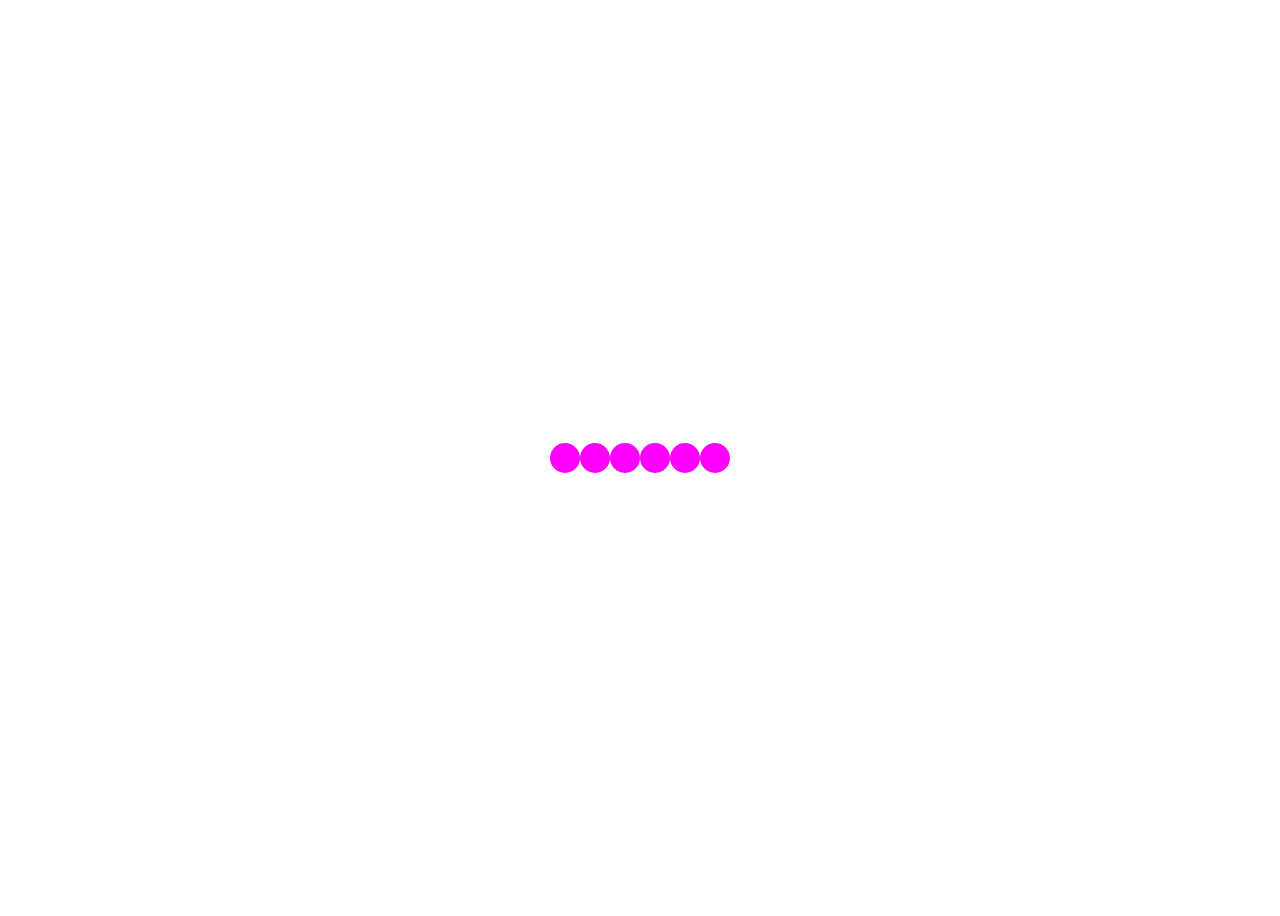
<file: css-animations/loader-2/index.html>
<!DOCTYPE html>
<html lang="en">
<head>
  <meta charset="UTF-8">
  <meta name="viewport" content="width=device-width, initial-scale=1.0">
  <meta http-equiv="X-UA-Compatible" content="ie=edge">
  <link rel="stylesheet" href="style.css">
  <title>Loader 2</title>
</head>
<body>

<div class="loader-balls">
  <span></span>
  <span></span>
  <span></span>
  <span></span>
  <span></span>
  <span></span>
</div>
  
</body>
</html>
</file>
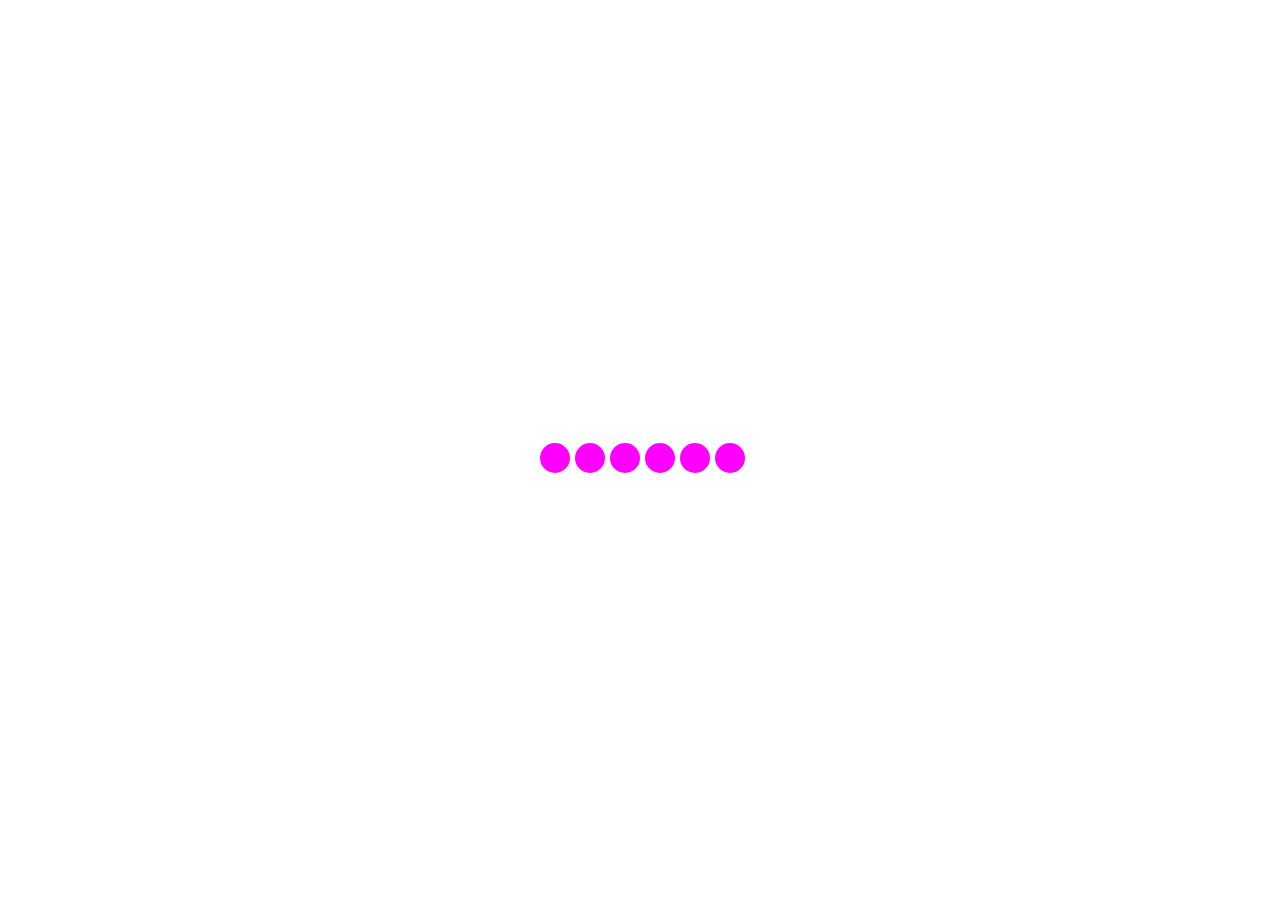
<file: css-animations/loader-5/index.html>
<!DOCTYPE html>
<html lang="en">
<head>
  <meta charset="UTF-8">
  <meta name="viewport" content="width=device-width, initial-scale=1.0">
  <meta http-equiv="X-UA-Compatible" content="ie=edge">
  <link rel="stylesheet" href="style.css">
  <title>Loader 5</title>
</head>
<body>

<div class="ball-loader">
  <i></i>
  <i></i>
  <i></i>
  <i></i>
  <i></i>
  <i></i>
</div>
  
</body>
</html>
</file>
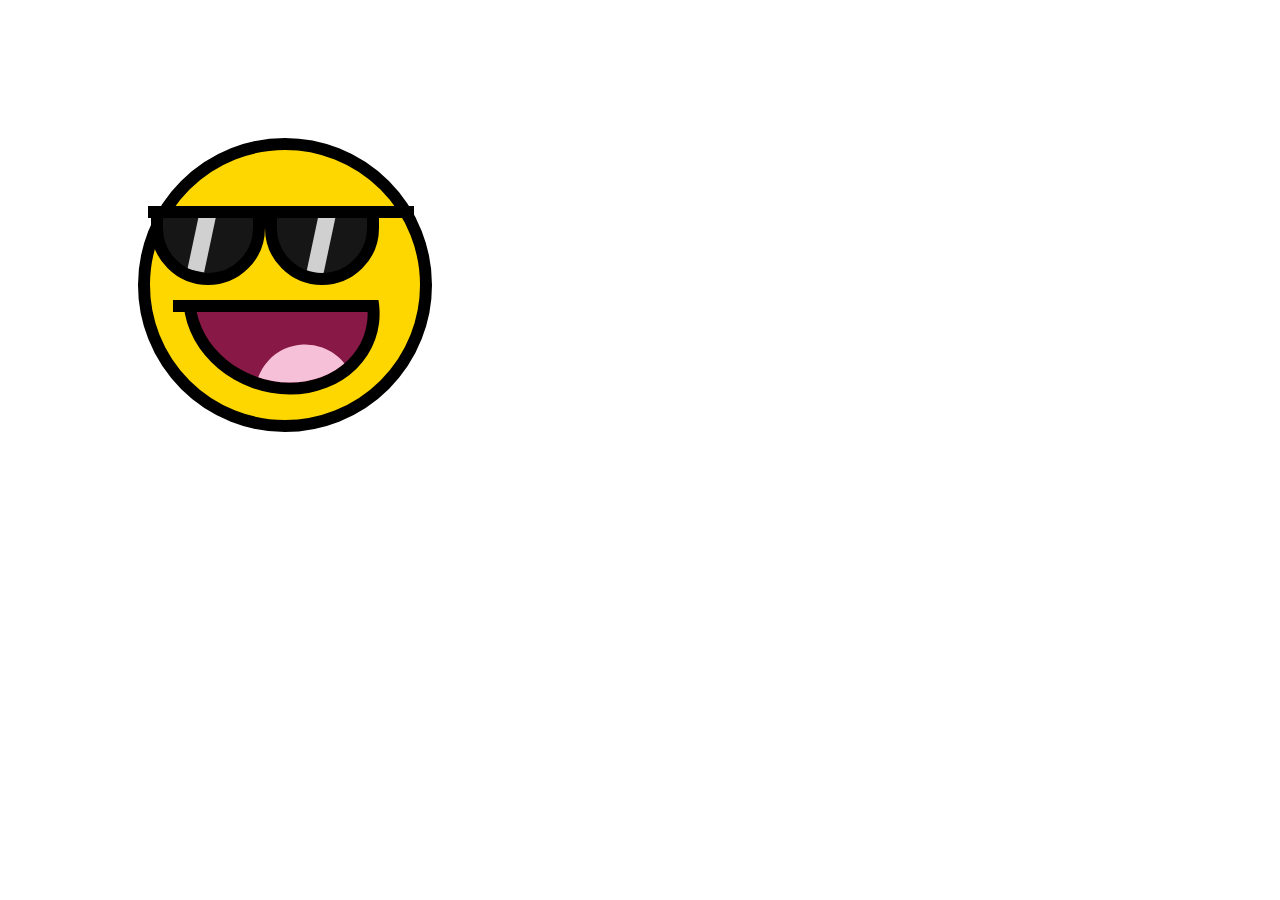
<file: css-drawings/awesome-face/index.html>
<!DOCTYPE html>
<html lang="en">

<head>
  <meta charset="UTF-8">
  <meta name="viewport" content="width=device-width, initial-scale=1.0">
  <meta http-equiv="X-UA-Compatible" content="ie=edge">
  <link rel="stylesheet" href="style.css">
  <title>Awesome Face</title>
</head>

<body>
  <div class="face-wrapper">
    <div class="glasses-wrapper">
      <div class="upper-rim"></div>
      <div class="left-glass">
        <div class="left-glass-tint"></div>
      </div>
      <div class="right-glass">
        <div class="right-glass-tint"></div>
      </div>
    </div>
    <div class="face-circle"></div>
    <div class="mouth-wrapper">
      <div class="upper-line-mouth"></div>
      <div class="oval-mouth-mask">
        <div class="oval-mouth">
          <div class="tongue-mouth"></div>
        </div>
      </div>
    </div>
  </div>
</body>

</html>
</file>
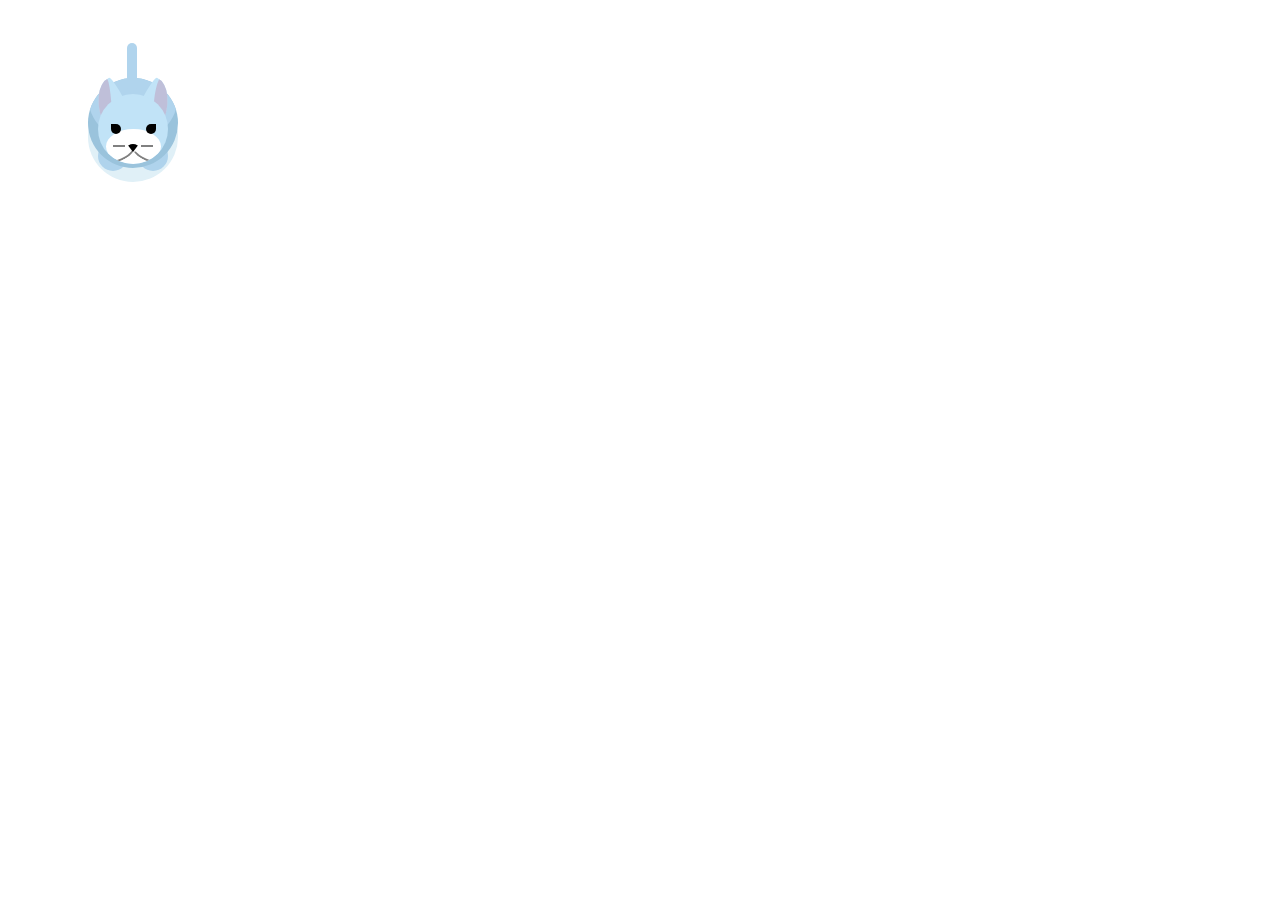
<file: css-drawings/cat-cartoonish/index.html>
<!DOCTYPE html>
<html lang="en">

<head>
  <meta charset="UTF-8">
  <meta name="viewport" content="width=device-width, initial-scale=1.0">
  <meta http-equiv="X-UA-Compatible" content="ie=edge">
  <link rel="stylesheet" href="style.css">
  <title>CSS Cat</title>
</head>

<body>
  <div class="background-mat">
    <div class="cat-wrapper">
      <div class="cat-head-wrapper">
        <div class="cat-head">
          <div class="cat-left-eye"></div>
          <div class="cat-right-eye"></div>
          <div class="cat-mouth">
            <div class="cat-nose"></div>
          </div>
          <div class="cat-left-whisker"></div>
          <div class="cat-right-whisker"></div>
          <div class="cat-mouth-line-left"></div>
          <div class="cat-mouth-line-right"></div>
        </div>

        <div class="cat-left-ear">
          <div class="cat-left-ear-inside"></div>
        </div>

        <div class="cat-right-ear">
          <div class="cat-right-ear-inside"></div>
        </div>
      </div>

      <div class="cat-body-wrapper">
        <div class="cat-body">
          <div class="cat-body-gloss"></div>
        </div>
        <div class="cat-tail">
          <div class="cat-tail-end"></div>
        </div>
        <div class="cat-pawn-left"></div>
        <div class="cat-pawn-right"></div>
        <div class="cat-shadow"></div>
      </div>
    </div>
  </div>
</body>

</html>
</file>
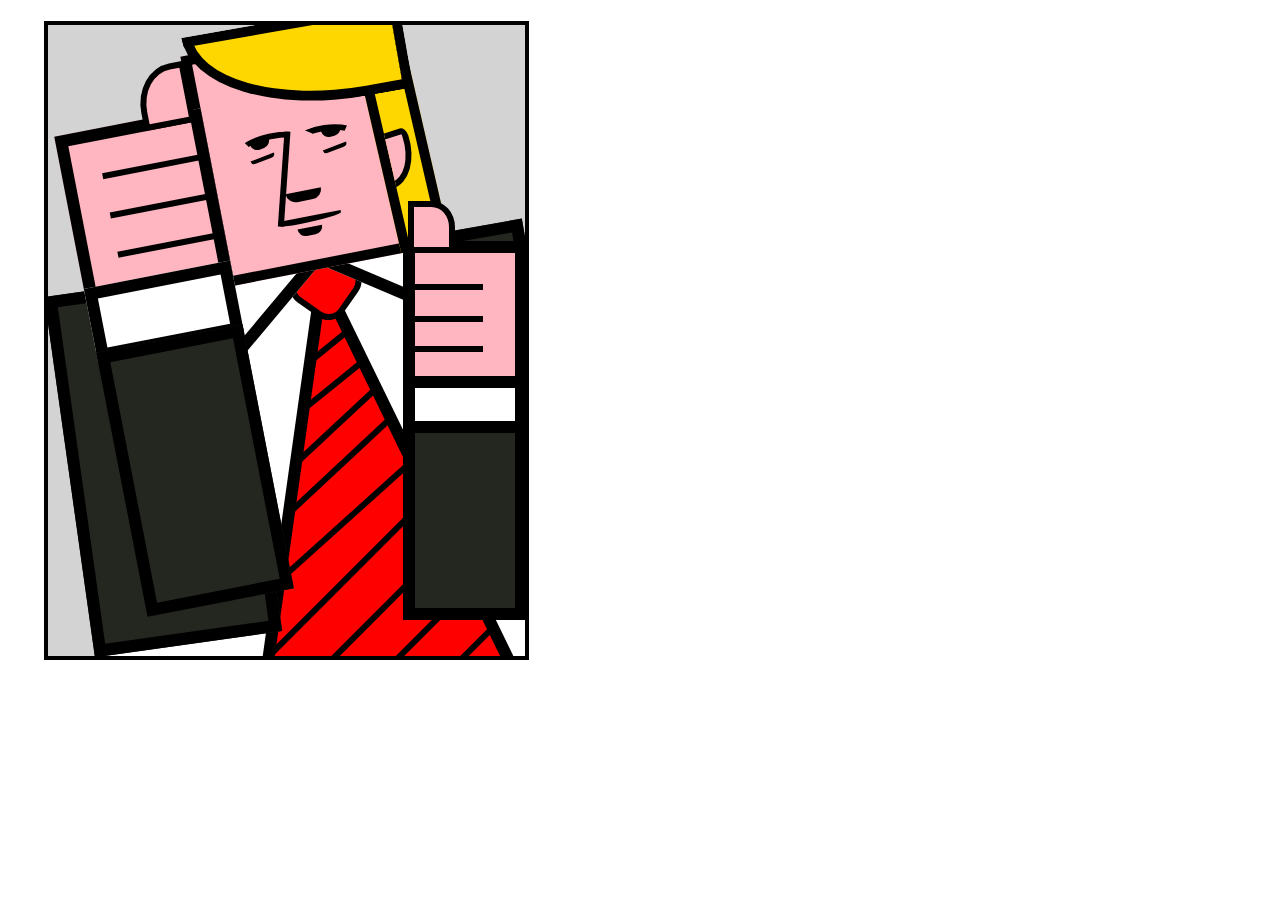
<file: css-drawings/trump-cubism/index.html>
<!DOCTYPE html>
<html lang="en">

<head>
  <meta charset="UTF-8">
  <meta name="viewport" content="width=device-width, initial-scale=1.0">
  <meta http-equiv="X-UA-Compatible" content="ie=edge">
  <link rel="stylesheet" href="style.css">
  <title>Trump Cubism</title>
</head>

<body>

</body>
<div class="trump-border">
  <div class="trump-wrapper">
    <div class="head-wrapper">
      <div class="hair-wrapper">
        <div class="hair-front"></div>
        <div class="hair-back">
          <div class="ear"></div>
        </div>
      </div>
    </div>
    <div class="face-wrapper">
      <div class="face-shape">

        <div class="face-features-wrapper">
          <div class="left-eye-wrapper">
            <div class="left-eyebrow">
              <div class="left-eyebrow-mask"></div>
            </div>
            <div class="left-eye"></div>
            <div class="left-eye-lid"></div>
            <div class="left-eye-wrink"></div>
          </div>

          <div class="right-eye-wrapper">
            <div class="right-eyebrow"></div>
            <div class="right-eye"></div>
            <div class="right-eye-lid"></div>
            <div class="right-eye-wrink"></div>
          </div>
          <div class="nose-left-line"></div>
          <div class="nose-bottom-part"></div>
          <div class="upper-lip"></div>
          <div class="bottom-lip"></div>
        </div>

      </div>
    </div>
    <div class="torso-wrapper">
      <div class="dress-shirt"></div>
      <div class="left-collar"></div>
      <div class="right-collar"></div>
      <div class="tie-wrapper">
        <div class="tie-upper">
        </div>
        <div class="tie-bottom-left-line"></div>
        <div class="tie-bottom-right-line"></div>
        <div class="tie-bottom">
          <div class="tie-stripe-1"></div>
          <div class="tie-stripe-2"></div>
          <div class="tie-stripe-3"></div>
          <div class="tie-stripe-4"></div>
          <div class="tie-stripe-5"></div>
          <div class="tie-stripe-6"></div>
          <div class="tie-stripe-7"></div>
          <div class="tie-stripe-8"></div>
          <div class="tie-stripe-9"></div>
        </div>
      </div>
      <div class="left-arm-wrapper">
        <div class="left-fist">
          <div class="left-thumb"></div>
          <div class="left-1"></div>
          <div class="left-2"></div>
          <div class="left-3"></div>
        </div>
        <div class="left-shirt"></div>
        <div class="left-sleeve"></div>
        <div class="left-shoulder"></div>
      </div>
      <div class="right-arm-wrapper">
        <div class="right-fist">
          <div class="right-thumb"></div>
          <div class="right-1"></div>
          <div class="right-2"></div>
          <div class="right-3"></div>
        </div>
        <div class="right-shirt"></div>
        <div class="right-sleeve">
        </div>
        <div class="right-shoulder"></div>
      </div>
    </div>
  </div>
</div>
</div>


</html>
</file>
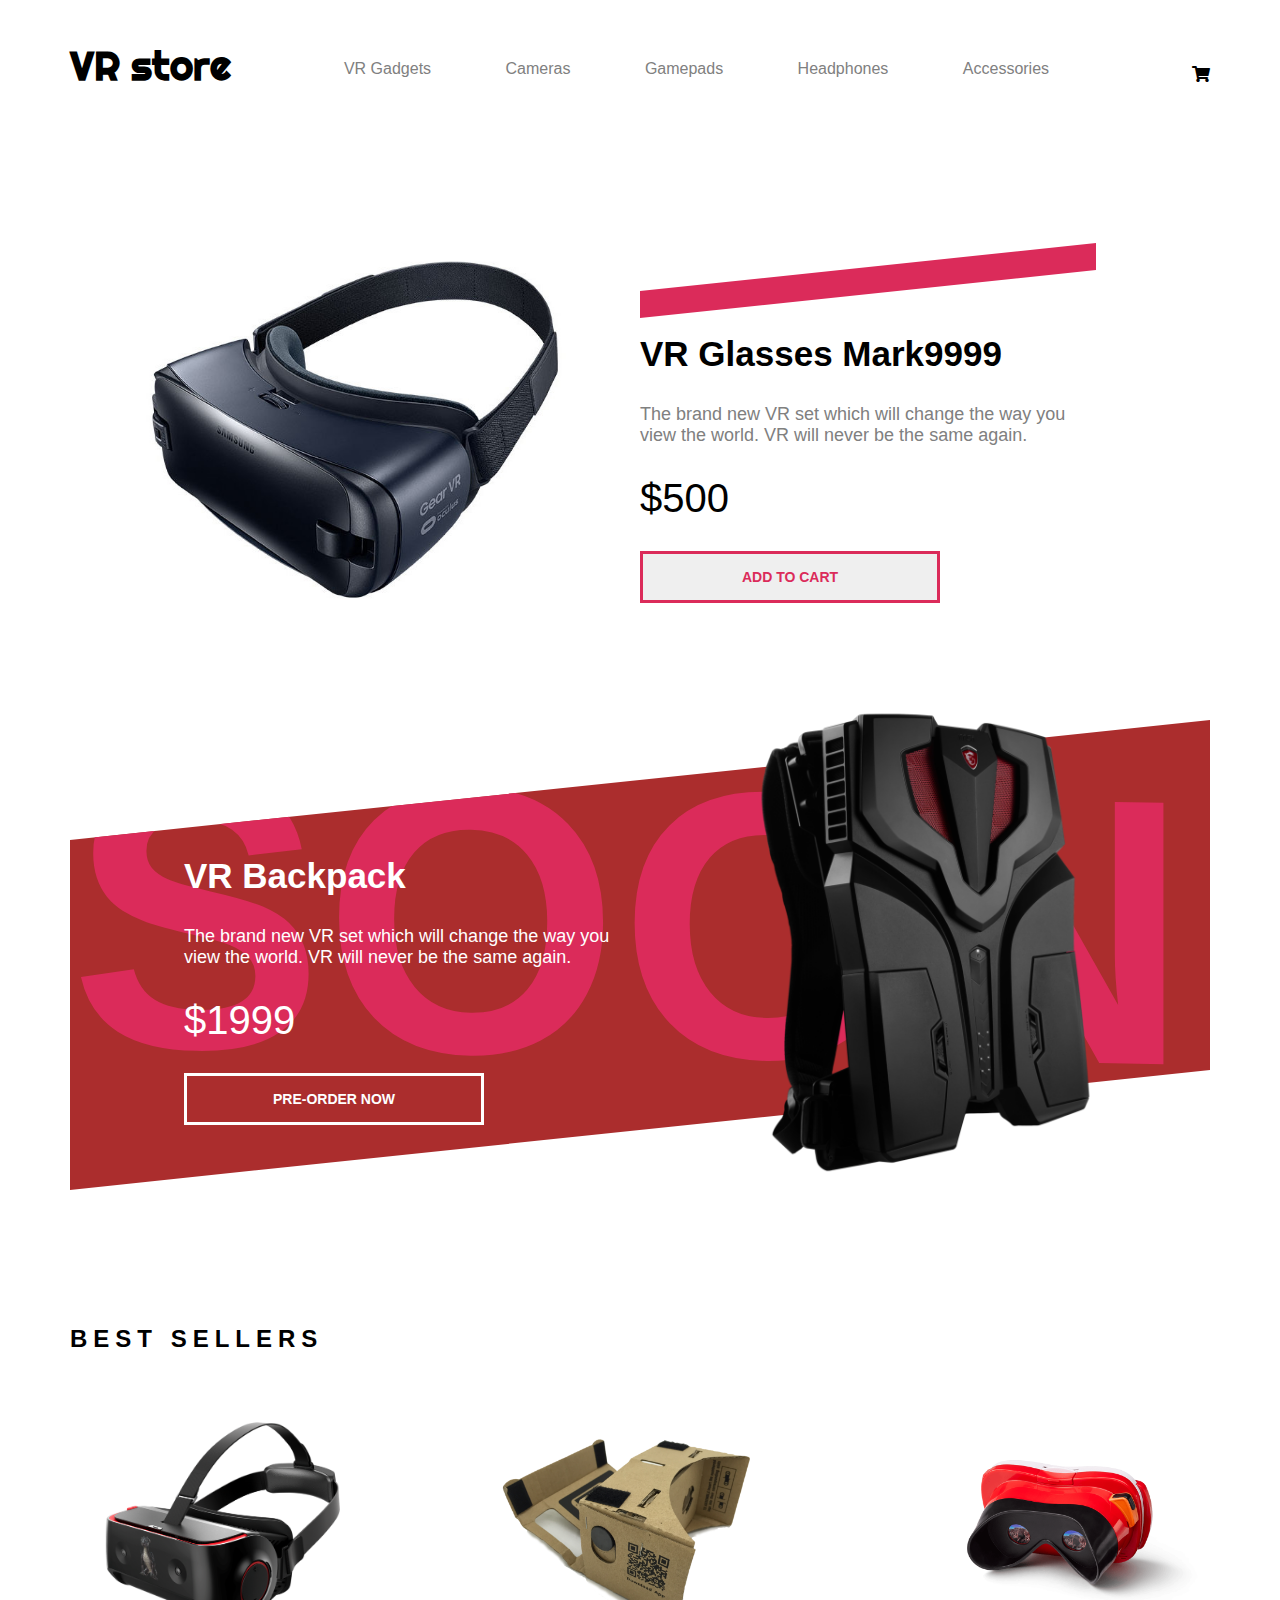
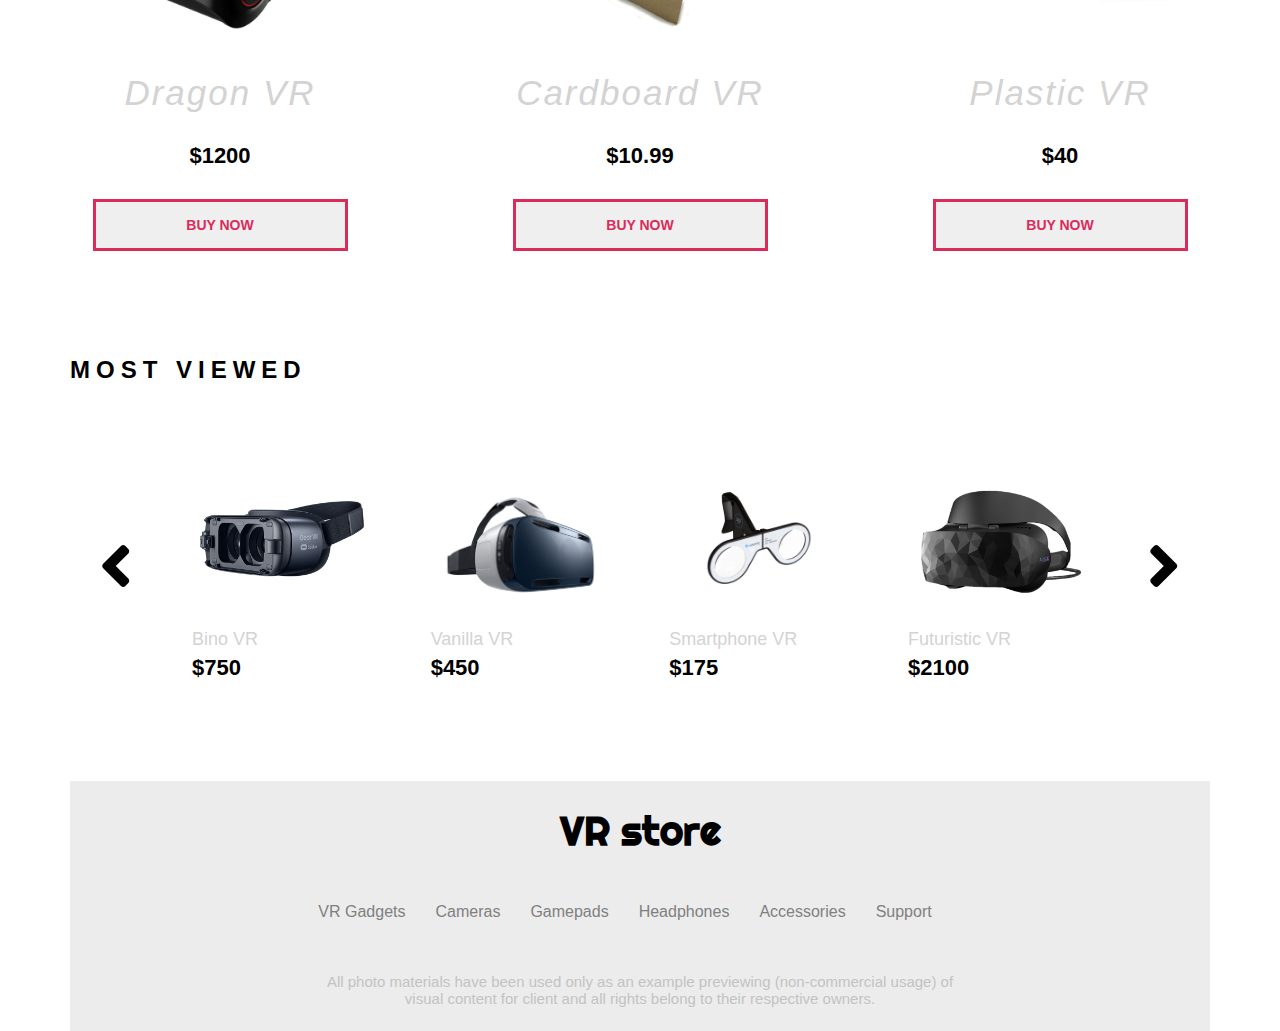
<file: landing-pages/vr-store/index.html>
<!DOCTYPE html>
<html lang="en">

<head>
  <meta charset="UTF-8">
  <meta name="viewport" content="width=device-width, initial-scale=1.0">
  <meta http-equiv="X-UA-Compatible" content="ie=edge">
  <title>Document</title>
  <link rel="stylesheet" href="style.css">
  <link href="https://use.fontawesome.com/releases/v5.0.2/css/all.css" rel="stylesheet">
  <link href="https://fonts.googleapis.com/css?family=Righteous" rel="stylesheet">
</head>

<body>
  <div id="wrapper">
    <header>
      <div class="logo">VR store</div>
      <div class="menu">
        <nav>
          <li><a href="#">VR Gadgets</a></li>
          <li><a href="#">Cameras</a></li>
          <li><a href="#">Gamepads</a></li>
          <li><a href="#">Headphones</a></li>
          <li><a href="#">Accessories</a></li>
        </nav>
      </div>
      <div class="cart"><i class="fas fa-shopping-cart"></i></div>
    </header>

    <section class="random-item">
      <div class="item-image">
      </div>
      <section class="item-details">

        <div class="new-cat">
          <div class="new-inner">New</div>
        </div>


        <h2 class="item-title">VR Glasses Mark9999</h2>
        <p class="item-text">The brand new VR set which will change the way you view the world. VR will never be the same again.</p>
        <p class="item-price">$500</p>
        <button class="add-to-cart">Add to cart</button>
      </section>

    </section>

    <div class="skew-on-sale">
      <div class="soon-inner">Soon</div>
    </div>
    <section class="on-sale-item">
      <div class="item-img-on-sale">
      </div>
      <section class="item-details">

        <h2 class="item-title">VR Backpack</h2>
        <p class="item-text">The brand new VR set which will change the way you view the world. VR will never be the same again.</p>
        <p class="item-price">$1999</p>
        <button class="add-to-cart pre-order-now">Pre-order now</button>

      </section>

      <h2 class="sellers-heading">Best Sellers</h2>
      <section class="best-sellers">
        <div class="best-item">
          <img src="./img/vr-dragon.png" alt="">
          <h2 class="best-item-title">Dragon VR</h2>
          <div class="best-item-price">$1200</div>
          <button class="best-item-buy">Buy Now</button>
        </div>

        <div class="best-item">
          <div class="best-item-img"><img src="./img/vr-cardboard.png" alt=""></div>
          <h2 class="best-item-title">Cardboard VR</h2>
          <div class="best-item-price">$10.99</div>
          <button class="best-item-buy">Buy Now</button>
        </div>
        <div class="best-item">
          <img src="./img/vr-plastic.png" alt="">
          <h2 class="best-item-title">Plastic VR</h2>
          <div class="best-item-price">$40</div>
          <button class="best-item-buy">Buy Now</button>
        </div>


      </section>

      <h2 class="sellers-heading">Most Viewed</h2>

      <div class="most-viewed-wrapper">
        <i class="fas fa-angle-left"></i>

        <div class="most-viewed-item">
          <div class="most-viewed-img"><img src="./img/binoc-vr.png" alt=""></div>
          <h2 class="most-viewed-title">Bino VR</h2>
          <div class="most-viewed-price">$750</div>
        </div>

        <div class="most-viewed-item">
          <div class="most-viewed-img"><img src="./img/vr-most-2.png" alt=""></div>
          <h2 class="most-viewed-title">Vanilla VR</h2>
          <div class="most-viewed-price">$450</div>
        </div>

        <div class="most-viewed-item">
          <div class="most-viewed-img"><img src="./img/vr-most3.jpg" alt=""></div>
          <h2 class="most-viewed-title">Smartphone VR</h2>
          <div class="most-viewed-price">$175</div>
        </div>

        <div class="most-viewed-item">
          <div class="most-viewed-img"><img src="./img/vr-most4.png" alt=""></div>
          <h2 class="most-viewed-title">Futuristic VR</h2>
          <div class="most-viewed-price">$2100</div>
        </div>
        <i class="fas fa-angle-right"></i>
      </div>


      <footer>
        <div class="logo">VR store</div>
        <div class="menu">
          <ul>
            <li><a href="#">VR Gadgets</a></li>
            <li><a href="#">Cameras</a></li>
            <li><a href="#">Gamepads</a></li>
            <li><a href="#">Headphones</a></li>
            <li><a href="#">Accessories</a></li>
            <li><a href="#">Support</a></li>
          </ul>
        </div>

        <div class="disclaimer">All photo materials have been used only as an example previewing (non-commercial usage) of visual content for client and all rights belong to their respective owners.</div>

      </footer>

</body>

</html>
</file>
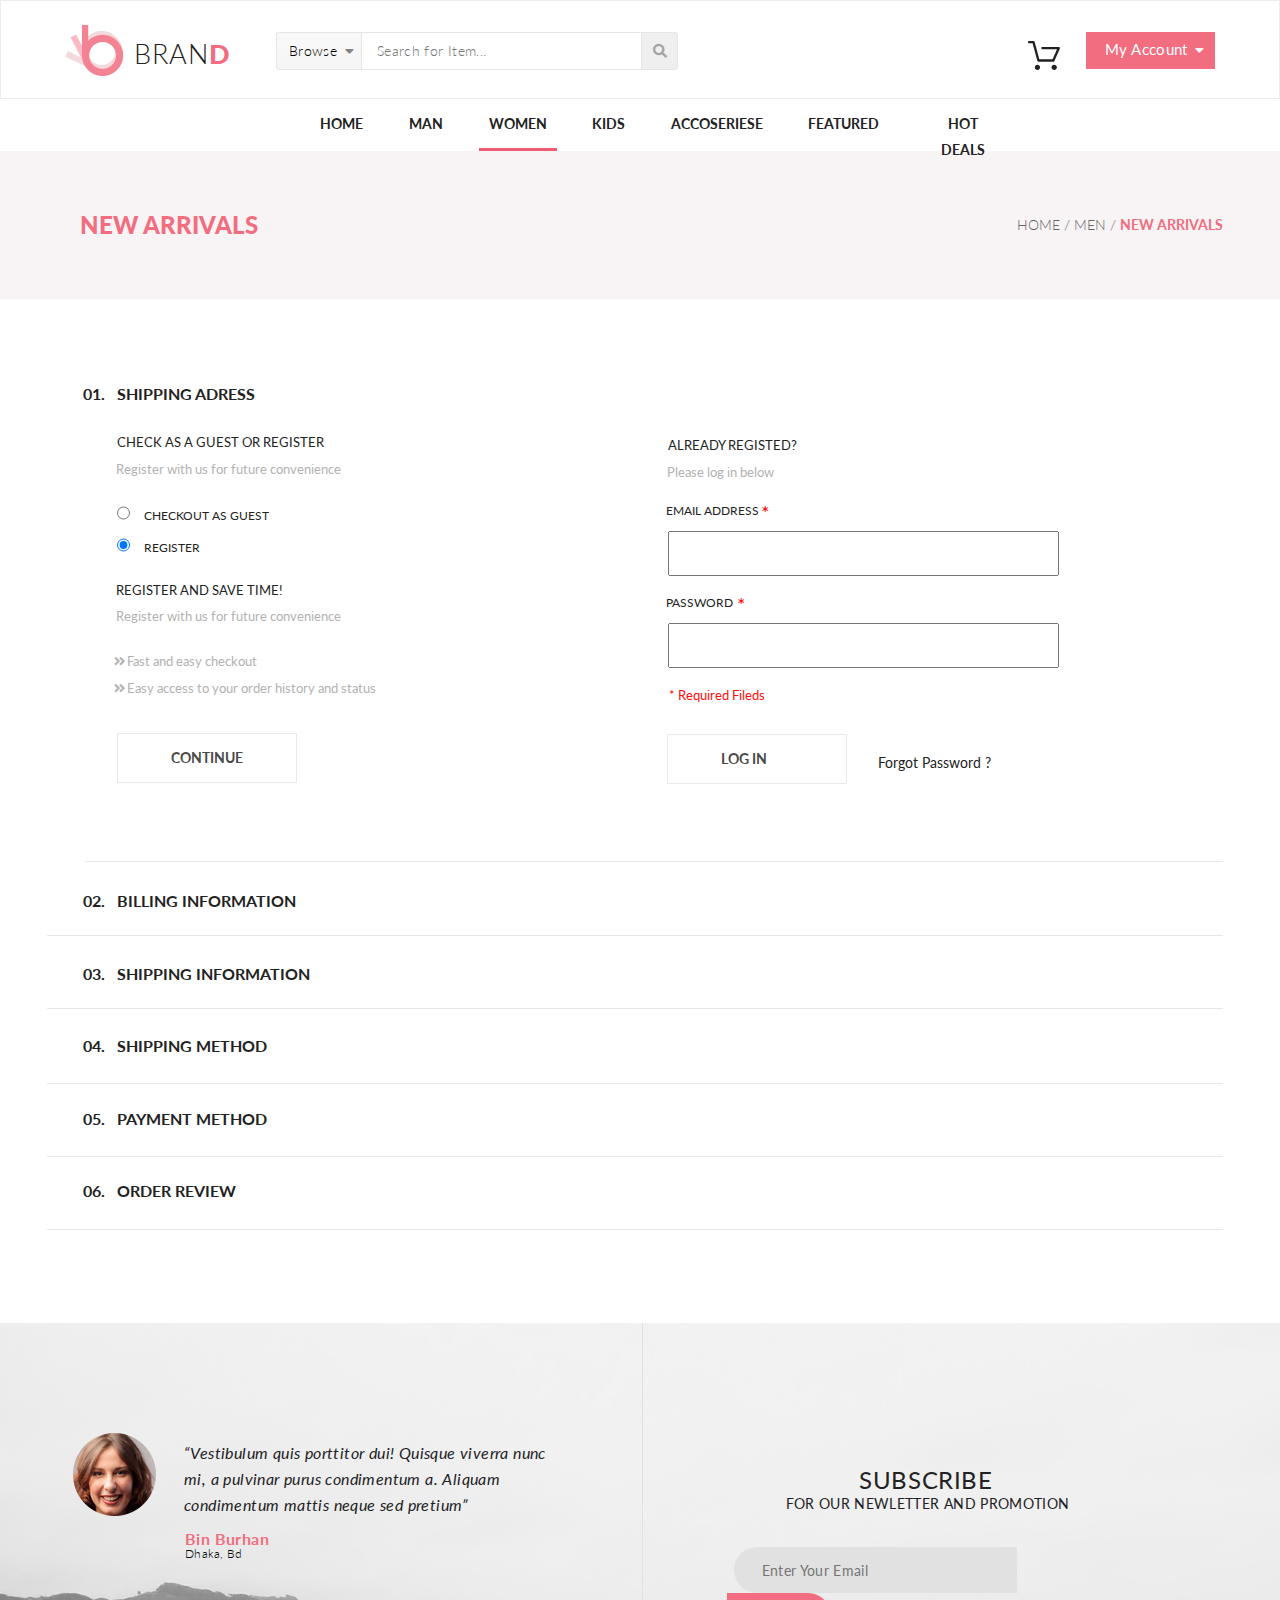
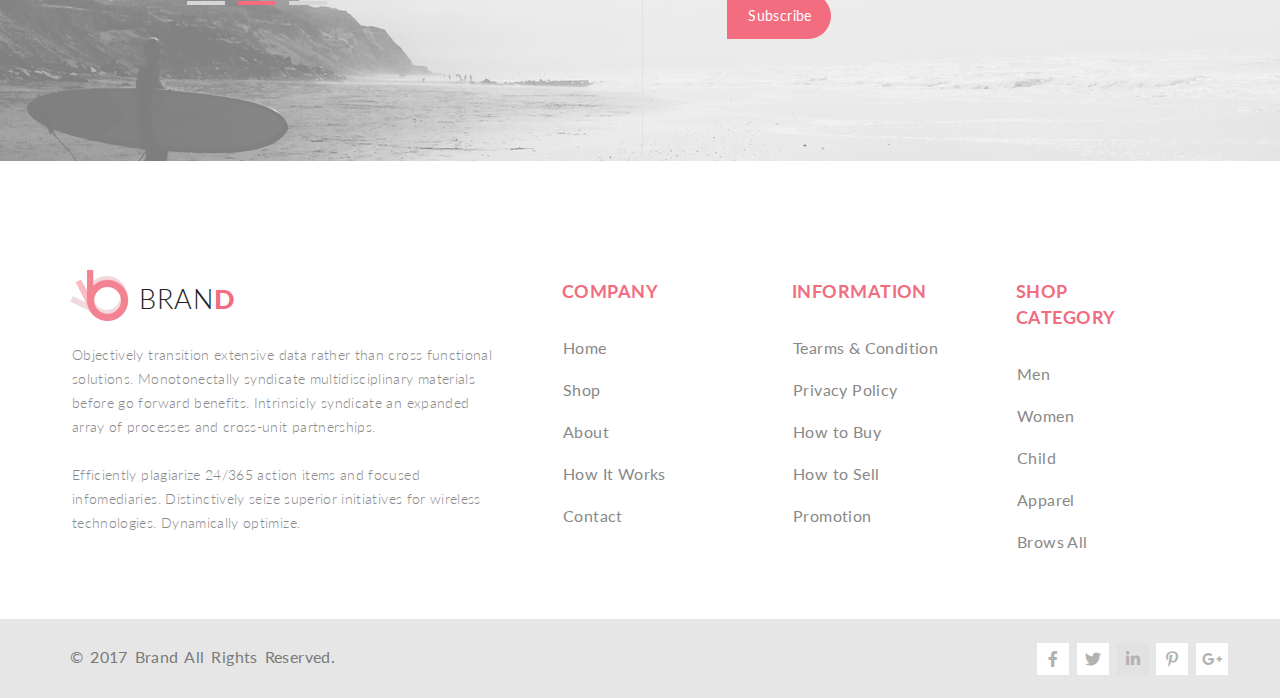
<file: landing-pages/clothes-store-online-courses/checkout.html>
<!DOCTYPE html>
<html lang="en">

<head>
  <meta charset="utf-8">
  <title>Mock Up V2</title>
  <link rel="stylesheet" href="style.css">
  <link href="https://use.fontawesome.com/releases/v5.0.2/css/all.css" rel="stylesheet">
  <link href="https://fonts.googleapis.com/css?family=Lato:300,400,400i,700,900" rel="stylesheet">
</head>

<body>
  <div id="wrapper">
    <div class="header-wrapper">
      <header class="checkout-page-header">
        <div class="logo">
          <img src="images/b_logo.svg" alt="">
          <span class="logo-text">Bran</span>
          <span class="logo-text last-letter">d</span>
        </div>
        <div class="checkout-page-browse-search browse-search">
          <div class="browse-caret">Browse
            <i class="fas fa-caret-down"></i>
            <div class="dropdown-container">
              <div class="upper-dropdown">
                <span>Women</span>
                <ul>
                  <li>
                    <a href="#">Dresses</a>
                  </li>
                  <li>
                    <a href="#">Tops</a>
                  </li>
                  <li>
                    <a href="#">Sweaters/Knits</a>
                  </li>
                  <li>
                    <a href="#">Jackets/Coats</a>
                  </li>
                  <li>
                    <a href="#">Blazers</a>
                  </li>
                  <li>
                    <a href="#">Denim</a>
                  </li>
                  <li>
                    <a href="#">Leggings/Pants</a>
                  </li>
                  <li>
                    <a href="#">Skirts/Shorts</a>
                  </li>
                  <li>
                    <a href="#">Accessories</a>
                  </li>
                </ul>
              </div>
              <!-- end of upper dropdown -->
              <div class="lower-dropdown">
                <span>Men</span>
                <ul>
                  <li>
                    <a href="#">Tees/Tank tops</a>
                  </li>
                  <li>
                    <a href="#">Shirts/Polos</a>
                  </li>
                  <li>
                    <a href="#">Sweaters</a>
                  </li>
                  <li>
                    <a href="#">Sweatshirts/Hoodies</a>
                  </li>
                  <li>
                    <a href="#">Blazers</a>
                  </li>
                  <li>
                    <a href="#">Jackets/vests</a>
                  </li>
                </ul>
              </div>
              <!-- end of lower dropdown -->
            </div>
            <!-- end of dropdown container -->
          </div>
          <form>
            <input type="text" class="search-field" name="q" placeholder="Search for Item...">
            <button type="submit" class="magnifier">
              <i class="fa fa-search"></i>
            </button>
          </form>
        </div>
        <div class="checkout-page-cart-account cart-and-my-account">
          <div class="cart">
            <div class="cart-button">
              <img src="images/cart-empty.svg" alt="Empty cart">
              <div class="cart-dropdown-container">
                <div class="inside-cart-dropdown">
                  <div class="item-in-cart">
                    <div class="item-pic-in-cart">
                      <img src="images/cart-item-1.jpg" alt="Cart item 1">
                    </div>
                    <!-- end of item pic in cart -->
                    <div class="item-details-in-cart">
                      <span class="item-title-in-cart">Rebox Zane</span>
                      <span class="item-rating-in-cart">
                        <i class="far fa-star"></i>
                        <i class="far fa-star"></i>
                        <i class="far fa-star"></i>
                        <i class="far fa-star"></i>
                        <i class="far fa-star"></i>
                      </span>
                      <span class="price-qty-in-cart">
                        <span class="qty-in-cart">
                          1</span>
                        <span class="multip-in-cart"> x </span>
                        <span class="price-in-cart">
                          $250
                        </span>
                      </span>
                      <!-- end of price qty in cart -->
                    </div>
                    <!-- end of item details in cart -->
                    <div class="item-remove-in-cart">
                      <i class="fas fa-times-circle"></i>
                    </div>
                    <!-- end of item remove in cart -->
                  </div>
                  <!-- end of item in cart -->
                  <div class="item-in-cart">
                    <div class="item-pic-in-cart">
                      <img src="images/cart-item-2.jpg" alt="Cart item 2">
                    </div>
                    <!-- end of item pic in cart -->
                    <div class="item-details-in-cart">
                      <span class="item-title-in-cart">Rebox Zane</span>
                      <span class="item-rating-in-cart">
                        <i class="far fa-star"></i>
                        <i class="far fa-star"></i>
                        <i class="far fa-star"></i>
                        <i class="far fa-star"></i>
                        <i class="far fa-star"></i>
                      </span>
                      <span class="price-qty-in-cart">
                        <span class="qty-in-cart">
                          1</span>
                        <span class="multip-in-cart"> x </span>
                        <span class="price-in-cart">
                          $250
                        </span>
                      </span>
                      <!-- end of price qty in cart -->
                    </div>
                    <!-- end of item details in cart -->
                    <div class="item-remove-in-cart">
                      <i class="fas fa-times-circle"></i>
                    </div>
                    <!-- end of item remove in cart -->
                  </div>
                  <!-- end of item 2 in cart -->
                  <div class="bottom-part-cart">
                    <div class="total-in-cart-price">
                      <span class="word-total-in-cart">Total</span>
                      <span class="total-price-final">$500.00</span>
                    </div>
                    <!-- end of total in cart price-->
                    <div class="buttons-in-cart">
                      <div class="checkout-button">Checkout</div>
                      <div class="go-to-cart">
                        Go to cart
                      </div>
                      <!-- go to cart -->
                    </div>
                    <!-- end of buttons in cart -->
                  </div>
                  <!-- end of bottom part cart -->
                </div>
                <!-- end of inside cart dropdown -->
              </div>
              <!-- end of dropdown container -->
            </div>
          </div>
          <div class="my-account">My Account
            <i class="fas fa-caret-down"></i>
          </div>
        </div>
      </header>
    </div>
    <div class="nav-top-wrapper">
      <nav class="nav-main">
        <ul>
          <li>
            <a href="#">Home</a>
          </li>
          <li>
            <a href="#">Man</a>
          </li>
          <li class="top-menu-active">
            <a href="#">Women</a>
          </li>


          <li>
            <a href="#">Kids</a>
          </li>
          <li>
            <a href="#">Accoseriese</a>
          </li>
          <li>
            <a href="#">Featured</a>
          </li>
          <li>
            <a href="#">Hot Deals</a>
          </li>
        </ul>
      </nav>
    </div>
    <div class="under-menu-wrapper">
      <div class="under-menu">
        <div class="arrivals">New Arrivals</div>
        <div class="breadcrumbs">Home / Men /
          <span class="last-crumb">New Arrivals</span>
        </div>

      </div>
    </div>
    <div class="checkout-page-wrapper">
      <section class="checkout-page">
        <!-- <ol> -->
        <div class="shipping check-list">01. &nbsp;&nbsp;Shipping Adress</div>
        <div class="shipping-wrapper">
          <form class="guest-or-reg" action="#">
            <fieldset>
              <h3>Check as a guest or register</h3>
              <p>Register with us for future convenience</p>
              <input type="radio" name="guest-register" value="guest-check-out">
              <span>Checkout as guest</span>
              <br>
              <input type="radio" name="guest-register" value="register" checked>
              <span>Register</span>
              <h3 class="register-text">Register and save time!</h3>
              <p class="subheading">Register with us for future convenience</p>
              <p>
                <i class="fas fa-angle-double-right"></i>Fast and easy checkout</p>
              <p>
                <i class="fas fa-angle-double-right"></i>Easy access to your order history and status</p>
              <button type="submit">Continue</button>
            </fieldset>
          </form>
          <form class="already-reg" action="#">
            <h3>Already registed?</h3>
            <p>Please log in below</p>
            <label for="email">Email Address</label>
            <input id="email" type="email" name="email" required>
            <label for="pass">Password</label>
            <input type="password" name="pass" id="pass" required>
            <p class="red-req">* Required Fileds</p>
            <button type="submit" id="log-in" class="forgot-pass">Log in</button>
            <label for="log-in">Forgot Password ?</label>
          </form>
        </div>
        <div class="shipping check2 ">02. &nbsp;&nbsp;Billing Information</div>
        <div class="billing-wrapper checkout-section"></div>
        <div class="shipping check3">03. &nbsp;&nbsp;Shipping Information</div>
        <div class="shipping-info-wrapper checkout-section"></div>
        <div class="shipping check4">04. &nbsp;&nbsp;Shipping Method</div>
        <div class="shipping-method-wrapper checkout-section"></div>
        <div class="shipping check5">05. &nbsp;&nbsp;Payment Method</div>
        <div class="shipping-pay-wrapper checkout-section"></div>
        <div class="shipping check6">06. &nbsp;&nbsp;Order Review</div>
        <div class="order-rev-wrapper checkout-section"></div>
      </section>
    </div>
    <section class="subscribe-wrapper">
      <div class="subscribe">
        <div class="divided-container">
          <div class="first-half-sub">
            <div class="review-container">
              <div class="photo-and-text">
                <div class="person-photo">
                  <img src="images/person-face-photo.png" alt="Person's photo">
                </div>
                <!-- end of person photo -->
                <div class="text-review">“Vestibulum quis porttitor dui! Quisque viverra nunc mi, a pulvinar purus condimentum a. Aliquam condimentum
                  mattis neque sed pretium”
                </div>
                <!-- end of text review -->
              </div>
              <!-- end of photo and text -->
              <div class="reviewer-details">
                <span class="name">
                  Bin Burhan
                </span>
                <span class="position">
                  Dhaka, Bd
                </span>
              </div>
              <!-- end of reviewer details -->
              <div class="three-sliders">
                <div class="slider-sub"></div>
                <div class="slider-sub current"></div>
                <div class="slider-sub"></div>
              </div>
              <!-- end of div three sliders -->
            </div>
            <!-- end of review container -->
          </div>
          <!-- end of first half sub -->
          <div class="second-half-sub">
            <div class="email-sub-container container">
              <div class="text-subscribe">
                <span class="first-line-sub">Subscribe</span>
                <span class="second-line-sub">for our newletter and promotion</span>
              </div>
              <!-- end of text subscribe -->
              <div class="email-form-container container">
                <form action="#" method="post">
                  <input class="email-input-field" type="email" name="email" placeholder="Enter Your Email">
                  <button class="sub-button" type="submit" name="subscribe">Subscribe</button>
                </form>
              </div>
              <!-- end of email form container -->
            </div>
            <!-- end of email sub container -->
          </div>
          <!-- end of second half sub -->
        </div>
        <!-- end of divided container -->
      </div>
    </section>
    <footer class="footer-container container">
      <div class="upper-footer-container">
        <div class="about-company-text">
          <div class="logo">
            <img src="images/b_logo.svg" alt="">
            <span class="logo-text">Bran</span>
            <span class="logo-text last-letter">d</span>
          </div>
          <!-- end of logo brand footer -->
          <div class="about-text-itself">
            <p>Objectively transition extensive data rather than cross functional solutions. Monotonectally syndicate multidisciplinary
              materials before go forward benefits. Intrinsicly syndicate an expanded array of processes and cross-unit partnerships.</p>

            <p>Efficiently plagiarize 24/365 action items and focused infomediaries. Distinctively seize superior initiatives
              for wireless technologies. Dynamically optimize.</p>
          </div>
        </div>
        <!-- end of about company text -->
        <div class="footer-menu-container">
          <div class="footer-menu">
            <span>Company</span>
            <ul class="nav-footer">
              <li>Home</li>
              <li>Shop</li>
              <li>About</li>
              <li>How It Works</li>
              <li>Contact</li>
            </ul>
          </div>
          <div class="footer-menu">
            <span>Information</span>
            <ul class="nav-footer">
              <li>Tearms & Condition</li>
              <li>Privacy Policy</li>
              <li>How to Buy</li>
              <li>How to Sell</li>
              <li>Promotion</li>
            </ul>
          </div>
          <div class="footer-menu">
            <span>Shop Category</span>
            <ul class="nav-footer">
              <li>Men</li>
              <li>Women</li>
              <li>Child</li>
              <li>Apparel</li>
              <li>Brows All</li>
            </ul>
          </div>
        </div>
        <!-- end of footer menu -->
      </div>
      <!-- end of upper footer container -->
      <div class="lower-footer-container">
        <div class="rights-and-icons">
          <div class="copyright">
            <span class="year-copy">© 2017 Brand </span>
            <span>All Rights Reserved.</span>
          </div>
          <div class="social-icons-container">
            <div class="social-icon">
              <a href="#">
                <i class="fab fa-facebook-f"></i>
              </a>
            </div>
            <div class="social-icon">
              <a href="#">
                <i class="fab fa-twitter"></i>
              </a>
            </div>
            <div class="social-icon">
              <i class="fab fa-linkedin-in"></i>
            </div>
            <div class="social-icon">
              <a href="#">
                <i class="fab fa-pinterest-p"></i>
              </a>
            </div>
            <div class="social-icon">
              <a href="#">
                <i class="fab fa-google-plus-g"></i>
              </a>
            </div>
          </div>
          <!-- end of right and icons -->
        </div>
        <!-- end of social icons -->
      </div>
      <!-- end of lower footer container -->
    </footer>
    <!-- end of footer container -->
    <!-- end of wrapper -->
  </div>
</body>

</html>
</file>
<file: css-animations/loader-2/style.css>
body {
  display: flex;
  justify-content: center;
  align-items: center;
  height: 100vh;
}
.loader-balls {
  position: relative;
  margin: 0;
  padding: 0;
  font-size: 0;
}
span {
  display: inline-block;
  width: 30px;
  height: 30px;
  background: fuchsia;
  /*   position:absolute; */
  border-radius: 50%;
  margin: 0px;
}
span:nth-child(1) {
  animation: jumpto 3s linear infinite -1s reverse;
}
span:nth-child(2) {
  animation: jumpto 3s linear infinite -0.9s alternate;
}
span:nth-child(3) {
  animation: jumpto 3s linear infinite -0.8s reverse;
}
span:nth-child(4) {
  animation: jumpto 3s linear infinite -0.7s alternate;
}
span:nth-child(5) {
  animation: jumpto 3s linear infinite -0.6s reverse;
}
span:nth-child(6) {
  animation: jumpto 3s linear infinite -0.5s alternate;
}
@keyframes jumpto {
  0% {
    transform: translateY(0px);
    margin: 5px;
  }
  25% {
    transform: translateY(-50px);
  }
  50% {
    transform: translateY(-50px) translateX(60px) scale(0.4);
    margin: 0px;
  }
  60% {
    transform: translateY(40px) translateX(40px) scale(0.9);
  }
  75% {
    transform: translateY(-20px) translateX(80px) scale(1.7);
  }
  100% {
    transform: translateY(0px);
    margin: 5px;
  }
}
</file>
<file: css-animations/loader-5/style.css>
body {
  display: flex;
  justify-content: center;
  align-items: center;
  height: 100vh;
}
.ball-loader {
  display: flex;
  justify-content: center;
  align-items: center;
}
i {
  width: 30px;
  height: 30px;
  background: fuchsia;
  border-radius: 50%;
  margin-left: 5px;
}
i:nth-child(even) {
  animation: up-down 2s ease-in-out infinite alternate;
}
i:nth-child(odd) {
  animation: up-down 2s ease-in-out infinite -1s alternate;
}
@keyframes up-down {
  0% {
    transform: translateY(-60px) translateX(-50px) scale(0.5);
    margin-left: 50px;
  }
  40% {
    border-radius: 0%;
  }
  50% {
    height: 45px;
    width: 10px;
    border-radius: 0%;
    transform: rotate(-630deg) scale(1.2);
  }
  60% {
    height: 45px;
    width: 10px;
    border-radius: 0%;
    transform: rotate(-630deg) scale(1.2);
  }
  80% {
    margin-left: -90px;
  }
  100% {
    transform: translateY(60px) rotate(-540deg);
    margin-left: -90px;
  }
}
</file>
<file: css-drawings/awesome-face/style.css>
.face-wrapper {
  position:relative;
  top: 130px;
  left: 130px;
}

.face-circle {
  width: 270px;
  height: 270px;
  background: gold;
  border-radius: 50%;
  border: solid black 12px;
}

.upper-rim {
  width: 266px;
  height: 12px;
  background: black;
  position:absolute;
  top:68px;
  left:10px;
}

.left-glass {
  width: 90px;
  height: 55px;
  border-radius: 0% 0% 90px 90px;
  border: solid black 12px;
  background: #161616;
  position:absolute;
  top:68px;
  left: 13px;
  overflow: hidden;
}

.right-glass {
  width: 90px;
  height: 55px;
  border-radius: 0% 0% 90px 90px;
  border: solid black 12px;
  background: #161616;
  position:absolute;
  top:68px;
  left: 127px;
  overflow: hidden;
}

.left-glass-tint {
  width: 60px;
  height: 17px;
  background: #d0d0d0;
  position: absolute;
  transform: rotate(-78deg);
  top:15px;
  left:9px;
  overflow: hidden;
}

.right-glass-tint {
  width: 60px;
  height: 17px;
  background: #d0d0d0;
  position: absolute;
  transform: rotate(-78deg);
  top:18px;
  left:14px;
}

.mouth-wrapper {
  position: absolute;
}

.upper-line-mouth {
  width: 200px;
  height: 12px;
  background: black;
  position: absolute;
  bottom:120px;
  left: 35px;
  z-index: 1;
}

.oval-mouth-mask {
  width: 285px;
  height: 123px;
  background: transparent;
  border-radius:0 0 123px 123px;
  position: absolute;
  bottom:9px;
  left:5px;
  overflow: hidden;
}

.oval-mouth {
  width: 175px;
  height: 150px;
  border: 12px solid black;
  background-color: #881846;
  position: absolute;
  border-radius: 50%;
  bottom: 30px;
  left: 38.5px;
  transform: rotate(20deg);
  overflow: hidden;
}

.tongue-mouth {
  width:100px;
  height: 100px;
  background: #f6c0d8;
  border-radius: 50%;
  position: absolute;
  top:100px;
  left: 90px;
}
</file>
<file: css-drawings/cat-cartoonish/style.css>
.background-mat {
  width: 200px;
  height: 200px;
  /* background: yellow; */
}

.cat-wrapper {
  position: relative;
  top: 35%;
  left:40%;
  z-index: 1;
}

.cat-body {
  width: 90px;
  height: 90px;
  border-radius: 50%;
  background:#9ac3dc;
  position: absolute;
  /* top: 30%;
  left:40%; */
  overflow: hidden;
  
  /* display:none; */
}

.cat-body-gloss {
  width: 90px;
  height: 90px;
  border-radius: 50%;
  background:#b0d4ed; 
  position: absolute;
  /* z-index: 1; */
  bottom: 30%;
  
}

.cat-tail {
  width: 50px;
  height: 10px;
  background: #b0d4ed;
  border-radius: 5px;
  transform: rotate(90deg);
  bottom: 5px;
  left: 19px;
  position: absolute;

}

.cat-pawn-left {
  width:30px;
  height: 30px;
  background: #afd3ec;
  border-radius: 50%;
  position: absolute;
  top:63px;
  left:10px;
  z-index: -1;
}

.cat-pawn-right {
  width:30px;
  height: 30px;
  background: #afd3ec;
  border-radius: 50%;
  position: absolute;
  top:63px;
  left:50px;
  z-index: -1;
}

.cat-shadow {
  width: 90px;
  height: 90px;
  background-color: #e0f0f7;
  border-radius: 50%;
  position: absolute;
  top:14px;
  z-index: -2;
}

/* .cat-tail {
  width:65px;
  height:40px;
  border:10px solid transparent;
  border-bottom-color: #b0d4ed;
  border-radius: 50%;
  transform: rotate(-100deg);
  position: absolute;
  left:-23px;
  bottom: -23px;
  
}

.cat-tail-end {
  height: 10px;
  width: 10px;
  background: #b0d4ed;
  position:absolute;
  
  bottom: 1.9px;
  
  right:-4px;
  border-radius: 50% 50% 0 0;
  transform: rotate(45deg);
} */


/*cat head css*/

.cat-head-wrapper {
  position: absolute;
  top:16px;
  left:10px;
}

.cat-head {
width: 70px;
  height: 70px;
  border-radius: 50%;
  background: #c1e3f7;
  position: absolute;
  z-index: 2;
  overflow:hidden;
}

.cat-left-eye {
  width: 10px;
  height: 10px;
  background: black;
  border-radius: 0% 50% 50% 50%;
  position: absolute;
  top:30px;
  left: 13px;
  z-index: 1;
}

.cat-right-eye {
  width: 10px;
  height: 10px;
  background: black;
  border-radius: 50% 0% 50% 50%;
   position: absolute;
  top:30px;
  left: 48px;
  z-index: 1;
}

.cat-nose {
  width: 0;
height: 0;
border-style: solid;
border-width: 8px 6.5px 0 6.5px;
border-color: #000000 transparent transparent transparent;
border-radius: 190%;
 position: absolute;
top:15px;
left:21px;
z-index: 2;
}

.cat-left-whisker {
  width: 12px;
  height: 2px;
  background: gray;
   position: absolute;
  bottom:17px;
  left:15px;
}

.cat-right-whisker {
  width: 12px;
  height: 2px;
  background: gray;
   position: absolute;
  bottom:17px;
  left:43px;
}

.cat-mouth-line-left {
  width: 20px;
  height: 2px;
  border: 2px gray solid;
  border-color:transparent transparent gray transparent;
  border-radius: 50%/0% 0% 5px 5px;
   position: absolute;
  left:14px;
  bottom:5px;
  transform: rotate(-30deg);
  z-index: 1;
}

.cat-mouth-line-right {
  width: 20px;
  height: 2px;
  border: 2px gray solid;
  border-color:transparent transparent gray transparent;
  border-radius: 50%/0% 0% 5px 5px;
   position: absolute;
  left:33px;
  bottom: 5px;
  transform: rotate(30deg);
  z-index: 1;
}

.cat-mouth {
  background: white;
  width: 55px;
  height: 35px;
  border-radius:50%;
   position: absolute;
  top:35px;
  left: 8px;
}


.cat-left-ear {
  height: 30px;
  width: 60px;
  background: #c1e3f7;
  border-radius: 180% 0% 0% 140% / 35% 0% 0% 160%;
  transform:rotate(65deg);
  position: absolute;
  left: -15px;
 overflow: hidden;
 z-index: 1;
}

.cat-left-ear-inside {
  height: 30px;
  width: 60px;
  background: #bfbfd9;
  border-radius: 180% 0% 0% 140% / 35% 0% 0% 160%;
  position: relative;
  /*right*/
  top: 14px;
  /*top*/
  left:-7px;

  transform: rotate(24deg);

}

.cat-right-ear {
  height: 30px;
  width: 60px;
  background: #c1e3f7;
  border-radius: 0% 180% 140% 0% / 0% 35% 160% 0%;
  transform:rotate(-65deg);
  position: absolute;
  left: 25px;

 overflow: hidden;
 z-index: 1;
}

.cat-right-ear-inside {
  height: 30px;
  width: 60px;
  background: #bfbfd9;
  border-radius: 0% 150% 190% 0% / 0% 60% 160% 0%;
  position: relative;
  /*left*/
  top: 13px;
  /*bottom*/
  left:8px;
  transform: rotate(-24deg);

}
</file>
<file: css-drawings/trump-cubism/style.css>
* {
  margin:0;
  padding:0;
}

.trump-border {
  top: 21px;
  position: relative;
  border: 4px solid black;
  width: 477px;
  height: 631px;
  overflow: hidden;
  background: lightgray;
  z-index: -5;
  left: 44px;
}

.trump-wrapper {
  position: absolute;
  left: 10px;
  top: -9px;
}

.hair-wrapper {
  position: absolute;
  top:31px;
  left:130px;
  transform: rotate(-10deg);
    
}

.hair-front {
  width: 200px;
  height: 69px;
  background-color: gold;
  border-radius: 0 0 0 195px / 0 0 0 100px;
  border: 10px solid black;
  z-index: 2;
  top:-10px;
  left:-5px;
  position: absolute;
}

.hair-back {
  width: 30px;
  height: 215px;
  background-color: gold;
  border: 10px solid black;
  position: absolute;
  top:3px;
  left: 168px;
  transform: rotate(-3deg);
  z-index: 1;
  overflow:hidden;
}

.face-wrapper {
  position: absolute;
  z-index: -1;
    
}

.face-shape {
  width: 175px;
  height: 215px;
  background-color: lightpink;
  position: absolute;
  border: 10px solid black;
  left: 143px;
  top: 20px;
  transform: rotate(-11deg);
  z-index: -2;
}

.face-features-wrapper {
  position: absolute;
}

.left-eye-wrapper {
  position: absolute;
}

.left-eyebrow {
  width:44.5px;
  height:15px;
  border: 6px solid black;
  border-radius: 110% 0 0 0;
  border-color: black transparent transparent transparent;
  position: absolute;
  top: 79px;
  left:25px;
  transform: rotate(10deg);
  z-index: 1;
}



.left-eyebrow-mask {
  width:10px;
  height: 25px;
  background-color: lightpink;
  position: absolute;
  left:65px;
  transform: rotate(-15deg);

}

.right-eyebrow {
  width:40px;
  height:16px;
  border: 6px solid black;
  border-radius: 0 100% 0 0;
  border-color: black transparent transparent transparent;
  position: absolute;
  top: 81px;
  left:100px;
  transform: rotate(-10deg);
}

.right-eye {
    width:20px;
  height:8px;
  background-color: black;
  position: absolute;
  top: 88px;
  left:42px;
  border-radius: 0 0 25px 25px;
  transform: rotate(-11deg);
}

.right-eye-wrink {
  width:25px;
  height:4px;
  background-color: black;
  position: absolute;
  top: 107px;
  left:112px;
  border-radius: 0 0 25px 25px;
  transform: rotate(-10deg);
}

.left-eye-wrink {
  width:25px;
  height:4px;
  background-color: black;
  position: absolute;
  top: 104px;
  left:39px;
  border-radius: 0 0 25px 25px;
  transform: rotate(-10deg);
}

.left-eye {
  width:20px;
  height:8px;
  background-color: black;
  position: absolute;
  top: 89px;
  left:114px;
  border-radius: 0 0 25px 25px;
  transform: rotate(-4deg);
}



.nose-left-line {
  width:95px;
  height:6px;
  background-color: black;
  position: absolute;
  top: 127px;
  left:21px;
  transform: rotate(-75deg);
}

.nose-bottom-part {
  width:36px;
  height:10px;
  background-color: black;
  position: absolute;
  top: 145px;
  left:67px;
  border-radius: 0px 0px 35px 35px;
  transform: rotate(0deg);
}

.upper-lip {
  width:63px;
  height:6px;
  background-color: black;
  position: absolute;
  top: 171px;
  left:54.5px;
  border-radius: 0% 0% 100% 50%;
  transform: rotate(0deg);
}

.bottom-lip {
  width:25px;
  height:8px;
  background-color: black;
  position: absolute;
  top: 182px;
  left:72px;
  border-radius: 0 0 25px 25px;
  transform: rotate(0deg);
}

.ear {
  width:43px;
  height:25px;
  background-color: lightpink;
  position: absolute;
  border: 6px solid black;
  border-radius: 20% 100% 0 0;
  transform: rotate(85deg);
  top:114px;
  left:-21px;
  z-index:-5;
}

.left-arm-wrapper {
  position: absolute;
  top: 105px;
  left: 11px;
  transform: rotate(-11deg);
}

.left-fist {
  width: 125px;
  height: 145px;
  border: 12px solid black;
  background: lightpink;
  z-index: 1;
}

.left-thumb {
  width: 40px;
  height: 50px;
  border:6px solid black;
  background-color: lightpink;
  position: absolute;
  border-radius: 70% 0 0 0;
  top:-50px;
  left:90px;
  z-index: 0;
}

.left-1 {
  width: 100px;
  height: 6px;
  background-color: black;
  position: absolute;
  top: 45px;
  left: 40px;
}

.left-2 {
  width: 100px;
  height: 6px;
  background-color: black;
  position: absolute;
  top: 85px;
  left: 40px;
}

.left-3 {
  width: 100px;
  height: 6px;
  background-color: black;
  position: absolute;
  top: 125px;
  left: 40px;
}

.left-shirt {
  width: 125px;
  height: 50px;
  border: 12px solid black;
  background: white;
  position: absolute;
  top:155px;
}

.left-sleeve {
  width: 125px;
  height: 245px;
  border: 12px solid black;
  background: #242720;
  position: absolute;
  top:220px;
}

.left-shoulder {
  width: 165px;
  height: 340px;
  border: 12px solid black;

  background: #242720;
  position: absolute;
  top:160px;
  left:-50px;
  transform: rotate(3deg);
  z-index: -2;
}

.right-arm-wrapper {
  position: absolute;
  top: 225px;
  left: 345px;
}

.right-fist {
  width: 100px;
  height: 125px;
  border: 12px solid black;
  background: lightpink;
  z-index: 1;
}

.right-thumb {
  width: 35px;
  height: 40px;
  border:6px solid black;
  background-color: lightpink;
  position: absolute;
  border-radius: 0 50% 0 0;
  top:-40px;
  left:5px;
  z-index: 2;
}

.right-1 {
  width: 80px;
  height: 6px;
  background-color: black;
  position: absolute;
  top: 43px;
  left: 0px;
}

.right-2 {
  width: 80px;
  height: 6px;
  background-color: black;
  position: absolute;
  top: 75px;
  left: 0px;
}

.right-3 {
  width: 80px;
  height: 6px;
  background-color: black;
  position: absolute;
  top: 105px;
  left: 0px;
}

.right-shirt {
  width: 100px;
  height: 35px;
  border: 12px solid black;
  background: white;
  position: absolute;
  top:135px;
}

.right-sleeve {
  width: 100px;
  height: 175px;
  border: 12px solid black;
  background: #242720;
  position: absolute;
  top:180px;
}

.right-shoulder {
    width: 100px;
  height: 25px;
  border: 12px solid black;
  background: #242720;
  position: absolute;
  top:-12px;
  transform: rotate(-10deg);
  z-index: -3;
}

.dress-shirt {
  position: absolute;
  width: 450px;
  height: 450px;
  background: white;
  top:256px;
  left:18px;
  transform: rotate(-8deg);
  z-index:-3;
}

.left-collar {
  width:100px;
  height: 40px;
  background-color: white;
  position: absolute;
  border: 12px solid black;
  left:140px;
  top: 238px;
  z-index: -2;
  transform: rotate(-50deg);
}

.right-collar {
  width:100px;
  height: 40px;
  background-color: white;
  position: absolute;
  border: 12px solid black;
  left:255px;
  top: 205px;
  z-index: -2;
  transform: rotate(23deg);
}

.tie-wrapper {
  position: absolute;
  top:225px;
  left:260px;
  z-index: -3;
  transform: rotate(35deg);
}

.tie-upper {
  width: 50px;
  height: 50px;
  border: 6px solid black;
  background: red;
  position: absolute;
    border-radius:30%;
    z-index: 1;
}

.tie-bottom-left-line {
  width: 400px;
  height: 12px;
  background-color: black;
  position: absolute;
  transform: rotate(63deg);
  top:190px;
  left :-90px;
  z-index: 0;
}

.tie-bottom-right-line {
  width: 400px;
  height: 12px;
  background-color: black;
  position: absolute;
  transform: rotate(29deg);
  top:130px;
  left :20px;
  z-index: 0;
}

.tie-bottom {
  position: absolute;
  top: -27px;
  left: 38px;
  right: 0;
  width: 0;
  height: 0;
  border-style: solid;
  border-width: 0 119px 404px 130px;
  border-color: transparent transparent #ff0000 transparent;
  transform: rotate(-44deg);
  z-index: -1;
}

.tie-stripe-1 {
  width: 50px;
  height: 6px;
  background-color: black;
  position: absolute;
  top:65px;
  left:-30px;
  transform: rotate(-30deg);
}

.tie-stripe-2 {
  width: 80px;
  height: 6px;
  background-color: black;
  position: absolute;
  top:105px;
  left:-48px;
  transform: rotate(-30deg);
}

.tie-stripe-3 {
  width: 114px;
  height: 6px;
  background-color: black;
  position: absolute;
  top:145px;
  left:-68px;
  transform: rotate(-34deg);
}

.tie-stripe-4 {
  width: 145px;
  height: 6px;
  background-color: black;
  position: absolute;
  top:185px;
  left:-86px;
  transform: rotate(-34deg);
}

.tie-stripe-5 {
  width: 205px;
  height: 6px;
  background-color: black;
  position: absolute;
  top:245px;
  left:-126px;
  transform: rotate(-33deg);
}

.tie-stripe-6 {
  width: 210px;
  height: 6px;
  background-color: black;
  position: absolute;
  top:305px;
  left:-140px;
  transform: rotate(-36deg);
}

.tie-stripe-7 {
  width: 140px;
  height: 6px;
  background-color: black;
  position: absolute;
  top:345px;
  left:-80px;
  transform: rotate(-36deg);
}

.tie-stripe-8 {
  width: 100px;
  height: 6px;
  background-color: black;
  position: absolute;
  top:365px;
  left:-10px;
  transform: rotate(-36deg);
}

.tie-stripe-9 {
  width: 60px;
  height: 6px;
  background-color: black;
  position: absolute;
  top:385px;
  left:60px;
  transform: rotate(-36deg);
}
</file>
<file: landing-pages/vr-store/style.css>
* {
  margin: 0;
  padding: 0;
}

body {
  font-family: sans-serif;
}

#wrapper {
  width: 1140px;
  margin: 0 auto;
  /* background-color: lightblue; */
}

header {
  width: 100%;
  /* background-color: lightblue; */
  display: flex;
  justify-content: space-between;
  align-items: baseline;
  padding-top: 40px;
  height: 40px;
}

.logo {
  font-size: 40px;
  font-family: Righteous, sans-serif;
  float: left;
  font-weight: bold;
}

.menu {
  text-align: center;
  align-self: flex-start;
}

nav {
  list-style: none;
  float: left;
  display: inline-block;
}

nav li {
  display: inline-block;
  margin-right: 30px;
}

nav li a {
  text-decoration: none;
  color: gray;
  display: block;
  padding: 20px;
  font-size: 16px;
  position: relative;
}

nav li a:before {
  content: "";
  position: absolute;
  bottom: 0;
  left: 0;
  height: 3px;
  background-color: black;
  width: 50%;
  margin: 0 25%;
  /* remove the margin to make the line appear from the left */
  visibility: hidden;
  transform: scaleX(0);
  /* transition: all 0.5s ease-out 0s; */
}

nav li a:hover:before {
  background-color: black;
  width: 50%;
  margin: 0 25%;
  visibility: visible;
  transform: scaleX(1);
}

.cart {
  color: black;
}

.random-item {
  height: 700px;
  /* background-color: blue; */
}

.item-image {
  width: 50%;
  height: 100%;
  background: url('img/sams-vr-set.jpeg') no-repeat;
  background-size: 100%;
  background-position: center;
  float: left;
}

.item-details {
  width: 40%;
  padding-right: 10%;
  height: 100%;
  /* background-color: indianrgb(219, 43, 90); */
  float: right;
  display: flex;
  flex-direction: column;
  justify-content: center;
  align-items: left;
}

.new-cat {
  font-size: 10px;
  font-family: sans-serif;
  text-transform: uppercase;
  font-weight: bold;
  transform: skew(0deg, -6deg);
  display: inline-block;
  padding: 8px 10px;
  background-color: rgb(219, 43, 90);
  color: white;
  margin: 10px 0px;
}

.new-inner {
  transform: skew(0deg, 6deg);
}

.item-title {
  font-size: 35px;
  margin: 30px 0;
}

.item-text {
  color: gray;
  font-size: 18px;
}

.item-price {
  font-size: 40px;
  margin: 30px 0;
  font-weight: 300;
}

button.add-to-cart {
  width: 300px;
  font-size: 14px;
  border: 3px solid rgb(219, 43, 90);
  padding: 15px 50px;
  text-transform: uppercase;
  font-weight: 700;
  color: rgb(219, 43, 90);
}

.on-sale-item {
  height: 500px;
  /* background-color: indianrgb(219, 43, 90); */
}

.item-img-on-sale {
  width: 40%;
  height: 100%;
  background: url('./img/vr-backpack.png') no-repeat;
  background-position: left center;
  background-size: 75%;
  /* background-color: purple; */
  float: right;
}

.on-sale-item .item-details {
  float: left;
  width: 40%;
  height: 100%;
  padding-left: 10%;
  padding-right: 0%;
  margin-top: 30px;
}

.on-sale-item .item-details, .on-sale-item .item-text {
  color: white;
}

button.pre-order-now {
  font-size: 14px;
  border: 3px solid white;
  background-color: transparent;
  padding: 15px 50px;
  text-transform: uppercase;
  font-weight: 700;
  color: white;
}

.skew-on-sale {
  transform: skew(0, -6deg);
  background: rgb(171, 45, 45);
  width: 100%;
  height: 350px;
  position: relative;
  z-index: 0;
  overflow: hidden;
}

.on-sale-item {
  position: relative;
  bottom: 440px;
}

.soon-inner {
  font-size: 380px;
  text-transform: uppercase;
  position: relative;
  transform: skew(0, 7deg);
  bottom: 75px;
  color: rgb(219, 43, 90);
  font-weight: 700;
}

.on-sale-item .item-title {
  margin-top: 40px;
}

.best-sellers {
  display: flex;
  justify-content: space-between;
}

.best-item {
  display: flex;
  flex-direction: column;
  align-items: center;
}

.best-item-img {
  width: 300px;
  height: 225px;
}

.best-item img {
  width: 300px;
}

.best-item-title {
  /* text-transform: uppercase; */
  font-style: italic;
  color: lightgray;
  font-weight: 300;
  font-size: 35px;
  margin-top: 30px;
  letter-spacing: 2px;
}

.best-item-price {
  font-size: 22px;
  margin: 30px 0;
  font-weight: 700;
}

button.best-item-buy {
  font-size: 14px;
  border: 3px solid rgb(219, 43, 90);
  padding: 15px 50px;
  text-transform: uppercase;
  font-weight: 700;
  color: rgb(219, 43, 90);
  width: 85%;
}

.sellers-heading {
  clear: both;
  display: block;
  padding-top: 105px;
  padding-bottom: 65px;
  text-transform: uppercase;
  letter-spacing: 6px;
}

.most-viewed-item {
  display: flex;
  flex-direction: column;
}

.most-viewed-img {
  width: 180px;
  height: 180px;
}

.most-viewed-img img {
  width: 180px;
}

.most-viewed-title {
  color: lightgray;
  font-weight: 500;
  font-size: 18px;
  margin-bottom: 5px;
}

.most-viewed-price {
  font-size: 22px;
  font-weight: 700;
}

.most-viewed-wrapper {
  display: flex;
  justify-content: space-around;
  align-items: center;
  margin-bottom: 100px;
}

.fas.fa-angle-left, .fas.fa-angle-right {
  font-size: 67px;
}

footer {
  background: rgb(236, 236, 236);
  height: 250px;
  display: flex;
  flex-direction: column;
  align-items: center;
  justify-content: space-around;
}

.menu {
  margin: 0 auto;
}

footer ul {
  list-style: none;
  display: inline-block;
}

footer ul li {
  float: left;
  margin-right: 30px;
  display: inline-block;
}

footer ul li a {
  text-decoration: none;
  color: gray;
  display: inline-block;
  font-size: 16px;
  position: relative;
}

ul li a:before {
  content: "";
  position: absolute;
  bottom: -15px;
  left: 0;
  height: 3px;
  background-color: black;
  width: 70%;
  margin: 0 15%;
  /* remove the margin to make the line appear from the left */
  visibility: hidden;
  transform: scaleX(0);
  /* transition: all 0.5s ease-out 0s; */
}

ul li a:hover:before {
  background-color: black;
  width: 70%;
  margin: 0 15%;
  visibility: visible;
  transform: scaleX(1);
}

footer .disclaimer {
  text-align: center;
  padding: 0px 240px;
  font-size: 15px;
  color: rgb(195, 195, 195);
}
</file>
<file: landing-pages/clothes-store-online-courses/style.css>
/*! normalize.css v7.0.0 | MIT License | github.com/necolas/normalize.css */
/* Document
   ========================================================================== */
/**
 * 1. Correct the line height in all browsers.
 * 2. Prevent adjustments of font size after orientation changes in
 *    IE on Windows Phone and in iOS.
 */
html {
  line-height: 1.15;
  /* 1 */
  -ms-text-size-adjust: 100%;
  /* 2 */
  -webkit-text-size-adjust: 100%;
  /* 2 */ }

/* Sections
   ========================================================================== */
/**
 * Remove the margin in all browsers (opinionated).
 */
body {
  margin: 0; }

/**
 * Add the correct display in IE 9-.
 */
article,
aside,
footer,
header,
nav,
section {
  display: block; }

/**
 * Correct the font size and margin on `h1` elements within `section` and
 * `article` contexts in Chrome, Firefox, and Safari.
 */
h1 {
  font-size: 2em;
  margin: 0.67em 0; }

/* Grouping content
   ========================================================================== */
/**
 * Add the correct display in IE 9-.
 * 1. Add the correct display in IE.
 */
figcaption,
figure,
main {
  /* 1 */
  display: block; }

/**
 * Add the correct margin in IE 8.
 */
figure {
  margin: 1em 40px; }

/**
 * 1. Add the correct box sizing in Firefox.
 * 2. Show the overflow in Edge and IE.
 */
hr {
  box-sizing: content-box;
  /* 1 */
  height: 0;
  /* 1 */
  overflow: visible;
  /* 2 */ }

/**
 * 1. Correct the inheritance and scaling of font size in all browsers.
 * 2. Correct the odd `em` font sizing in all browsers.
 */
pre {
  font-family: monospace, monospace;
  /* 1 */
  font-size: 1em;
  /* 2 */ }

/* Text-level semantics
   ========================================================================== */
/**
 * 1. Remove the gray background on active links in IE 10.
 * 2. Remove gaps in links underline in iOS 8+ and Safari 8+.
 */
a {
  background-color: transparent;
  /* 1 */
  -webkit-text-decoration-skip: objects;
  /* 2 */ }

/**
 * 1. Remove the bottom border in Chrome 57- and Firefox 39-.
 * 2. Add the correct text decoration in Chrome, Edge, IE, Opera, and Safari.
 */
abbr[title] {
  border-bottom: none;
  /* 1 */
  text-decoration: underline;
  /* 2 */
  text-decoration: underline dotted;
  /* 2 */ }

/**
 * Prevent the duplicate application of `bolder` by the next rule in Safari 6.
 */
b,
strong {
  font-weight: inherit; }

/**
 * Add the correct font weight in Chrome, Edge, and Safari.
 */
b,
strong {
  font-weight: bolder; }

/**
 * 1. Correct the inheritance and scaling of font size in all browsers.
 * 2. Correct the odd `em` font sizing in all browsers.
 */
code,
kbd,
samp {
  font-family: monospace, monospace;
  /* 1 */
  font-size: 1em;
  /* 2 */ }

/**
 * Add the correct font style in Android 4.3-.
 */
dfn {
  font-style: italic; }

/**
 * Add the correct background and color in IE 9-.
 */
mark {
  background-color: #ff0;
  color: #000; }

/**
 * Add the correct font size in all browsers.
 */
small {
  font-size: 80%; }

/**
 * Prevent `sub` and `sup` elements from affecting the line height in
 * all browsers.
 */
sub,
sup {
  font-size: 75%;
  line-height: 0;
  position: relative;
  vertical-align: baseline; }

sub {
  bottom: -0.25em; }

sup {
  top: -0.5em; }

/* Embedded content
   ========================================================================== */
/**
 * Add the correct display in IE 9-.
 */
audio,
video {
  display: inline-block; }

/**
 * Add the correct display in iOS 4-7.
 */
audio:not([controls]) {
  display: none;
  height: 0; }

/**
 * Remove the border on images inside links in IE 10-.
 */
img {
  border-style: none; }

/**
 * Hide the overflow in IE.
 */
svg:not(:root) {
  overflow: hidden; }

/* Forms
   ========================================================================== */
/**
 * 1. Change the font styles in all browsers (opinionated).
 * 2. Remove the margin in Firefox and Safari.
 */
button,
input,
optgroup,
select,
textarea {
  font-family: sans-serif;
  /* 1 */
  font-size: 100%;
  /* 1 */
  line-height: 1.15;
  /* 1 */
  margin: 0;
  /* 2 */ }

/**
 * Show the overflow in IE.
 * 1. Show the overflow in Edge.
 */
button,
input {
  /* 1 */
  overflow: visible; }

/**
 * Remove the inheritance of text transform in Edge, Firefox, and IE.
 * 1. Remove the inheritance of text transform in Firefox.
 */
button,
select {
  /* 1 */
  text-transform: none; }

/**
 * 1. Prevent a WebKit bug where (2) destroys native `audio` and `video`
 *    controls in Android 4.
 * 2. Correct the inability to style clickable types in iOS and Safari.
 */
button, html [type="button"],
[type="reset"],
[type="submit"] {
  -webkit-appearance: button;
  /* 2 */ }

/**
 * Remove the inner border and padding in Firefox.
 */
[type="button"]::-moz-focus-inner,
[type="reset"]::-moz-focus-inner,
[type="submit"]::-moz-focus-inner,
button::-moz-focus-inner {
  border-style: none;
  padding: 0; }

/**
 * Restore the focus styles unset by the previous rule.
 */
[type="button"]:-moz-focusring,
[type="reset"]:-moz-focusring,
[type="submit"]:-moz-focusring,
button:-moz-focusring {
  outline: 1px dotted ButtonText; }

/**
 * Correct the padding in Firefox.
 */
fieldset {
  padding: 0.35em 0.75em 0.625em; }

/**
 * 1. Correct the text wrapping in Edge and IE.
 * 2. Correct the color inheritance from `fieldset` elements in IE.
 * 3. Remove the padding so developers are not caught out when they zero out
 *    `fieldset` elements in all browsers.
 */
legend {
  box-sizing: border-box;
  /* 1 */
  color: inherit;
  /* 2 */
  display: table;
  /* 1 */
  max-width: 100%;
  /* 1 */
  padding: 0;
  /* 3 */
  white-space: normal;
  /* 1 */ }

/**
 * 1. Add the correct display in IE 9-.
 * 2. Add the correct vertical alignment in Chrome, Firefox, and Opera.
 */
progress {
  display: inline-block;
  /* 1 */
  vertical-align: baseline;
  /* 2 */ }

/**
 * Remove the default vertical scrollbar in IE.
 */
textarea {
  overflow: auto; }

/**
 * 1. Add the correct box sizing in IE 10-.
 * 2. Remove the padding in IE 10-.
 */
[type="checkbox"],
[type="radio"] {
  box-sizing: border-box;
  /* 1 */
  padding: 0;
  /* 2 */ }

/**
 * Correct the cursor style of increment and decrement buttons in Chrome.
 */
[type="number"]::-webkit-inner-spin-button,
[type="number"]::-webkit-outer-spin-button {
  height: auto; }

/**
 * 1. Correct the odd appearance in Chrome and Safari.
 * 2. Correct the outline style in Safari.
 */
[type="search"] {
  -webkit-appearance: textfield;
  /* 1 */
  outline-offset: -2px;
  /* 2 */ }

/**
 * Remove the inner padding and cancel buttons in Chrome and Safari on macOS.
 */
[type="search"]::-webkit-search-cancel-button,
[type="search"]::-webkit-search-decoration {
  -webkit-appearance: none; }

/**
 * 1. Correct the inability to style clickable types in iOS and Safari.
 * 2. Change font properties to `inherit` in Safari.
 */
::-webkit-file-upload-button {
  -webkit-appearance: button;
  /* 1 */
  font: inherit;
  /* 2 */ }

/* Interactive
   ========================================================================== */
/*
 * Add the correct display in IE 9-.
 * 1. Add the correct display in Edge, IE, and Firefox.
 */
details,
menu {
  display: block; }

/*
 * Add the correct display in all browsers.
 */
summary {
  display: list-item; }

/* Scripting
   ========================================================================== */
/**
 * Add the correct display in IE 9-.
 */
canvas {
  display: inline-block; }

/**
 * Add the correct display in IE.
 */
template {
  display: none; }

/* Hidden
   ========================================================================== */
/**
 * Add the correct display in IE 10-.
 */
[hidden] {
  display: none; }

.header-wrapper {
  padding-bottom: 22px;
  padding-top: 24px;
  width: 100%;
  border-style: solid;
  border-width: 1px;
  border-color: #ececec;
  box-sizing: border-box;
  background-color: #fff;
  box-shadow: 0 0 10px 0 rgba(0, 0, 0, 0.17); }

header {
  width: 1143px;
  margin: 0 auto;
  display: flex; }

.logo {
  width: 165px;
  display: flex;
  align-items: center; }
  .logo img {
    margin-right: 10px; }

.logo-text {
  font-family: Lato, sans-serif;
  text-transform: uppercase;
  color: #222222;
  font-size: 27px;
  font-weight: 300;
  text-align: center;
  letter-spacing: 0.9px;
  margin-top: 6px; }
  .logo-text.last-letter {
    color: #f16d7f;
    font-weight: 900; }

.browse-search {
  max-width: 520px;
  padding-left: 37px;
  display: flex;
  align-items: center; }

.browse-caret {
  font-family: Lato, sans-serif;
  letter-spacing: 0.35px;
  padding-left: 12px;
  padding-top: 3px;
  width: 72px;
  height: 33px;
  display: inline-block;
  font-size: 14px;
  font-weight: 300;
  border-bottom-left-radius: 3px;
  border-top-left-radius: 3px;
  border: 1px solid #e6e6e6;
  background: -webkit-linear-gradient(-90deg, #f9f9f9 0%, #f5f5f5 100%);
  background: -moz-linear-gradient(-90deg, #f9f9f9 0%, #f5f5f5 100%);
  background: -o-linear-gradient(-90deg, #f9f9f9 0%, #f5f5f5 100%);
  background: -ms-linear-gradient(-90deg, #f9f9f9 0%, #f5f5f5 100%);
  background: linear-gradient(180deg, #f9f9f9 0%, #f5f5f5 100%); }
  .browse-caret i {
    color: #838383;
    font-size: 14px;
    line-height: 30px;
    text-align: right;
    padding-left: 4px; }

.search-field {
  margin-left: -1px;
  letter-spacing: 0.35px;
  padding-left: 15px;
  width: 281px;
  height: 38px;
  box-sizing: border-box;
  border: 1px solid #e6e6e6;
  background-color: #ffffff;
  color: #a4a4a4;
  font-family: Lato, sans-serif;
  font-size: 14px;
  font-weight: 300;
  line-height: 32px; }

.browse-search button {
  margin-left: -1px;
  float: right;
  width: 37px;
  border: none;
  padding: 0;
  background-color: none;
  border-bottom-right-radius: 3px;
  border-top-right-radius: 3px;
  border: 1px solid #e6e6e6; }
  .browse-search button .fa-search {
    color: #a4a4a4;
    font-size: 14px;
    padding: 11px;
    text-align: right; }

.cart-and-my-account {
  display: flex;
  align-items: center;
  margin-left: 349px; }
  .cart-and-my-account .cart {
    align-self: flex-end;
    padding-bottom: 3px;
    margin-right: 26px; }

.my-account {
  font-family: Lato, sans-serif;
  letter-spacing: 0.38px;
  padding-top: 1px;
  padding-left: 19px;
  /*130px*/
  width: 110px;
  height: 36px;
  background-color: #f16d7f;
  color: #ffffff;
  font-size: 15px;
  font-weight: 400;
  line-height: 32px; }
  .my-account i {
    font-size: 14px;
    line-height: 32px;
    letter-spacing: 0.35px;
    padding-left: 3px; }

.nav-top-wrapper {
  width: 100%; }
  .nav-top-wrapper .nav-main {
    width: 100%;
    height: 28px;
    padding: 12px 0;
    margin: 0 auto;
    background-color: white; }
  .nav-top-wrapper ul {
    padding: 0;
    width: 704px;
    margin: 0 auto;
    list-style: none;
    text-align: center;
    display: flex;
    padding-left: 38px; }
  .nav-top-wrapper li {
    float: left;
    margin-right: 25.5px;
    height: 37px; }
  .nav-top-wrapper li:first-child {
    margin-right: 26px;
    margin-left: 3px; }
  .nav-top-wrapper li:last-child {
    margin-right: 0px;
    margin-left: 1px; }
  .nav-top-wrapper a {
    font-family: Lato, sans-serif;
    display: inline-block;
    margin: 0 10px;
    text-decoration: none;
    color: #222222;
    font-size: 14px;
    text-transform: uppercase;
    font-weight: 700;
    line-height: 26px; }

.top-menu-active {
  border-bottom: 3px solid #ef5b70; }

.checkout-page-header {
  width: 1150px; }

.checkout-page-browse-search {
  padding-left: 46px; }

.checkout-page-cart-account {
  margin-left: 350px; }

.slider-wrapper {
  width: 100%;
  background-color: #e8e8e8;
  overflow-x: hidden;
  position: relative;
  top: -50px;
  z-index: -1; }

.slider {
  width: 1140px;
  margin: 0 auto;
  background: url("images/slider-pic.jpg") no-repeat;
  overflow-x: hidden;
  background-size: cover;
  background-position: -227px -2px;
  height: 665px; }

.slider-text {
  text-transform: uppercase;
  width: 489px;
  padding-left: 12px;
  border-left: 12px solid #f16d7f;
  font-family: Lato, sans-serif;
  color: #222222;
  font-size: 59.95px;
  font-weight: 900;
  position: relative;
  top: 273px;
  left: 3px;
  line-height: 0.8;
  letter-spacing: 1.5px; }
  .slider-text .slider-second-line {
    font-size: 40px;
    letter-spacing: 1px;
    display: inline-block; }
    .slider-text .slider-second-line .slider-pink-word {
      color: #f16d7f;
      letter-spacing: 1px; }

.mosaic-wrapper {
  width: 100%; }

.mosaic {
  padding-left: 3px;
  width: 1141px;
  height: 823px;
  margin: 46px auto 0;
  display: flex;
  flex-direction: column;
  flex-wrap: wrap;
  justify-content: space-between; }

.mosaic-common {
  width: 560px; }

.mosaic-1 {
  height: 542px;
  background: url("images/for-men.jpg"); }

.mosaic-2 {
  height: 261px;
  background: url("images/accesories-pic.jpg"); }

.mosaic-3 {
  height: 261px;
  align-self: flex-end;
  background: url("images/for-women.jpg"); }

.mosaic-4 {
  height: 542px;
  align-self: flex-end;
  background: url("images/for-kids.jpg"); }

.mosaic-text-wrapper {
  background-color: #fff;
  display: inline-block;
  text-transform: uppercase;
  padding: 12px 17px 7px 18px;
  margin-top: 26px;
  line-height: 1.3; }
  .mosaic-text-wrapper.text-2 {
    padding-top: 11px; }
  .mosaic-text-wrapper.text-4 {
    padding: 13px 19px 7px 17px; }
  .mosaic-text-wrapper .mosaic-1-line {
    font-family: Lato, sans-serif;
    color: #222222;
    letter-spacing: 0.45px;
    font-size: 18px;
    font-weight: 900; }
  .mosaic-text-wrapper .mosaic-2-line {
    font-family: Lato, sans-serif;
    color: #f16d7f;
    font-size: 30px;
    letter-spacing: 0.75px;
    font-weight: 900; }

.featured-items-wrapper {
  margin-left: 4px;
  width: 100%;
  display: flex;
  flex-direction: column;
  align-items: center; }

.featured-heading {
  margin-left: 14px;
  margin-top: 84px;
  margin-bottom: 61px;
  display: inline-block;
  text-align: center;
  color: #222222;
  font-size: 30px;
  font-weight: 700;
  line-height: 54px;
  letter-spacing: 0.75px; }
  .featured-heading .featured-subheading {
    color: #9f9f9f;
    font-size: 14px;
    font-weight: 400;
    line-height: 11px;
    letter-spacing: 0.35px; }

.featured-grid {
  width: 1140px;
  margin: 0 auto;
  display: flex;
  flex-wrap: wrap;
  align-items: flex-end;
  justify-content: space-between; }
  .featured-grid .featured-item {
    width: 263px;
    height: 364px;
    margin-bottom: 38px; }
    .featured-grid .featured-item .featured-title {
      padding-top: 15px;
      padding-left: 14px;
      color: #222222;
      font-size: 13px;
      font-weight: 400;
      text-transform: uppercase;
      word-spacing: 3px; }
      .featured-grid .featured-item .featured-title.spacing {
        margin-top: -1px;
        font-size: 14px;
        word-spacing: 3px; }
    .featured-grid .featured-item .featured-price {
      padding-top: 14px;
      padding-left: 14px;
      color: #f16d7f;
      font-family: Lato;
      font-size: 16px;
      font-weight: 700;
      text-transform: uppercase; }

a.featured-browse {
  width: 207px;
  height: 48px;
  margin-top: 20px;
  margin-left: 13px;
  padding-left: 5px;
  text-align: center;
  background-color: #f16d7f;
  text-decoration: none;
  color: white;
  font-size: 16px;
  font-weight: 500;
  line-height: 46px;
  letter-spacing: 0.5px; }
  a.featured-browse .fas {
    font-size: 15px;
    margin-left: 11px; }

.feat-pic-main {
  width: 261px;
  height: 279px;
  border: 2px solid transparent; }
  .feat-pic-main.featured-pic1 {
    background: url("./images/item-1.jpg") no-repeat;
    background-position: -1px -1px; }
  .feat-pic-main.featured-pic2 {
    background: url("./images/item-2.jpg") no-repeat;
    background-position: 0 -1px; }
  .feat-pic-main.featured-pic3 {
    background: url("./images/item-3.jpg") no-repeat;
    background-position: -2px -1px; }
  .feat-pic-main.featured-pic4 {
    background: url("./images/item-4.jpg") no-repeat;
    background-position: 0 -1px; }
  .feat-pic-main.featured-pic5 {
    background: url("./images/item-5.jpg") no-repeat;
    background-position: -1px -1px; }
  .feat-pic-main.featured-pic6 {
    background: url("./images/item-6.jpg") no-repeat;
    background-position: 0 -1px; }
  .feat-pic-main.featured-pic7 {
    background: url("../images/item-7.jpg") no-repeat;
    background-position: -1px -1px; }
  .feat-pic-main.featured-pic8 {
    background: url("../images/item-8.jpg") no-repeat;
    background-position: 0 -1px; }

.banner-container {
  /* width: 1600px; */
  margin-top: 113px;
  margin-left: 2px;
  margin-bottom: 229px; }

.banner-big {
  display: flex;
  width: 1140px;
  height: 397px;
  margin: 0 auto;
  background-color: lightblue; }

.banner-info {
  width: 373px;
  height: 529px;
  background-color: #222224; }

.offer-text {
  letter-spacing: 1.3px;
  margin-left: 35px;
  margin-top: 134px;
  width: 301px;
  height: 78px;
  color: #ffffff;
  position: absolute;
  text-transform: uppercase;
  font-weight: 700;
  font-size: 54px; }

.offer-text span:nth-child(1) {
  color: #ffffff;
  font-weight: 700; }

.offer-text span span:nth-child(1) {
  color: #f16d7f; }

.offer-text span:nth-child(2) {
  margin-top: -2px;
  margin-left: 1px;
  display: block;
  font-family: Lato, sans-serif;
  color: #ffffff;
  font-size: 32px;
  font-weight: 500;
  text-align: left;
  letter-spacing: 0.9px; }

.banner-info .banner-info-det:nth-child(1) {
  background-color: #222224;
  width: 219px;
  height: 110px;
  padding-top: 56px;
  padding-left: 111px;
  padding-right: 43px; }

.banner-info-det {
  background-color: #222224;
  width: 219px;
  height: 110px;
  padding-top: 47px;
  padding-left: 111px;
  padding-right: 43px;
  letter-spacing: 0.5px; }

.banner-info .banner-info-det:nth-child(3) {
  background-color: #222224;
  width: 219px;
  height: 110px;
  padding-top: 46px;
  padding-left: 111px;
  padding-right: 43px;
  letter-spacing: 0.5px; }

.banner-info-det span:nth-child(1) {
  display: block;
  margin-top: -4px;
  padding-left: 2px;
  padding-bottom: 8px;
  font-family: Lato, sans-serif;
  color: #fbfbfb;
  font-size: 20px;
  font-weight: 700; }

.banner-info-det span:nth-child(2) {
  font-family: Lato, sans-serif;
  color: #fbfbfb;
  font-size: 13.5px;
  font-weight: 300;
  line-height: 20px;
  text-align: left;
  word-break: break-all;
  word-spacing: 0.5px;
  letter-spacing: 0.5px; }

.truck-icon::before {
  position: absolute;
  content: url("images/truck-offer.svg");
  margin-left: -77px;
  margin-top: -4px; }

.badge-icon::before {
  position: absolute;
  content: url("images/disc-badge-offer.svg");
  margin-left: -77px;
  margin-top: -5px; }

.crown-icon::before {
  position: absolute;
  content: url("images/crown-offer.svg");
  margin-left: -81px;
  margin-top: -7px; }

/* end of banner */
.subscribe-wrapper {
  width: 100%;
  background: url("./images/bw-beach.jpg") no-repeat;
  background-position: center;
  margin-bottom: 109px; }
  .subscribe-wrapper .subscribe {
    height: 438px;
    background-color: rgba(242, 242, 242, 0.5);
    overflow: hidden; }

.divided-container {
  margin: 0 auto;
  display: flex;
  /* background-color: lightgreen; */
  height: 438px;
  width: 1140px; }

.first-half-sub {
  width: 570px;
  height: 438px;
  display: flex;
  align-items: center;
  justify-content: space-around;
  /* background-color: lightblue; */ }

.first-half-sub::after {
  content: "";
  border-right: 1px solid #e1e1e1;
  height: 438px;
  position: relative;
  left: 21px; }

.second-half-sub {
  width: 570px;
  height: 438px;
  display: flex;
  align-items: center;
  justify-content: space-around;
  /* background-color: indianred; */ }

.review-container {
  position: relative;
  width: 497px;
  height: 171px;
  position: relative;
  left: -15px;
  top: -24px; }

.photo-and-text {
  width: 497px;
  height: 83px;
  display: flex;
  align-items: center; }

.person-photo {
  width: 83px;
  height: 83px;
  border-radius: 50%; }

.text-review {
  padding-left: 28px;
  width: 386px;
  height: 68px;
  font-family: Lato, sans-serif;
  color: #222224;
  font-size: 16px;
  font-style: italic;
  line-height: 26px;
  letter-spacing: 0.4px; }

.reviewer-details {
  padding-top: 10px;
  width: 85px;
  height: 27px;
  display: flex;
  flex-direction: column;
  font-family: Lato, sans-serif;
  padding-left: 112px; }

.reviewer-details .name {
  color: #f16d7f;
  font-size: 16px;
  font-weight: 700;
  line-height: 26px;
  letter-spacing: 0.4px; }

.reviewer-details .position {
  font-size: 12px;
  font-weight: 300;
  letter-spacing: 0.3px;
  line-height: 4px; }

.three-sliders {
  width: 140px;
  display: flex;
  justify-content: space-between;
  padding-left: 114px;
  padding-top: 48px; }

.slider-sub {
  width: 34px;
  height: 4px;
  background-color: #d6d6d6;
  padding-right: 4px; }

.slider-sub.current {
  background-color: #f16d7f; }

/* end of review container */
/* start of a subscribe container */
.email-sub-container {
  bottom: 15px;
  left: 1px;
  position: relative;
  width: 386px;
  height: 122px;
  display: flex;
  flex-direction: column;
  align-items: center; }

.text-subscribe {
  color: #222224;
  width: 287px;
  height: 41px;
  font-family: Lato, sans-serif;
  text-transform: uppercase;
  text-align: center; }
  .text-subscribe .first-line-sub {
    display: block;
    font-size: 24px;
    font-weight: 400;
    letter-spacing: 0.6px; }
  .text-subscribe .second-line-sub {
    font-size: 14px;
    font-weight: 400;
    letter-spacing: 0.35px;
    padding-left: 3px; }

.email-form-container {
  width: 393px;
  padding-top: 40px;
  margin-left: -6px;
  height: 46px; }

.email-input-field {
  letter-spacing: 0.35px;
  margin-left: 7px;
  float: left;
  width: 253px;
  height: 44px;
  padding-left: 28px;
  font-family: Lato, sans-serif;
  color: rgba(34, 34, 36, 0.67);
  font-size: 14px;
  font-weight: 400;
  background-color: #e1e1e1;
  border: none;
  border-top-left-radius: 30px;
  border-bottom-left-radius: 30px; }

.sub-button {
  padding-left: 9px;
  letter-spacing: 0.35px;
  width: 104px;
  height: 46px;
  border: none;
  background-color: #f16d7f;
  font-family: Lato, sans-serif;
  color: #ffffff;
  font-size: 14px;
  font-weight: 400;
  border-top-right-radius: 30px;
  border-bottom-right-radius: 30px; }

.footer-container {
  /* width: 1600px; */
  height: 428px; }

.upper-footer-container {
  margin: 0 auto;
  width: 1140px;
  height: 349px;
  display: flex; }

.about-company-text {
  width: 428px;
  height: 260px; }

.about-text-itself {
  letter-spacing: 0.35px;
  width: 428px;
  height: 180px;
  padding-left: 2px; }
  .about-text-itself p {
    padding-top: 8px; }
  .about-text-itself p:last-child {
    padding-top: 9.5px; }

.about-company-text p {
  font-family: Lato, sans-serif;
  color: #898989;
  font-size: 14px;
  font-weight: 300;
  line-height: 24px; }

.footer-menu-container {
  padding-top: 8px;
  margin-left: 64px;
  width: 609px;
  max-height: 238px;
  display: inline-block; }

.footer-menu-container span {
  letter-spacing: 0.45px;
  font-family: Lato, sans-serif;
  color: #f16d7f;
  font-size: 18px;
  font-weight: 700;
  line-height: 26px;
  text-transform: uppercase;
  display: inline-block; }

.footer-menu {
  width: 203px;
  height: 246px;
  float: left; }

.footer-menu:nth-child(2) {
  width: 154px;
  margin-left: 27px; }

.footer-menu:last-child {
  width: 154px;
  margin-left: 70px; }

.nav-footer {
  list-style: none;
  letter-spacing: 0.4px;
  padding-top: 7px;
  padding-left: 1px;
  font-family: Lato, sans-serif;
  color: #898989;
  font-size: 16px;
  font-weight: 400;
  line-height: 42px; }

.lower-footer-container {
  /* width: 1600px; */
  height: 79px;
  background-color: #e6e6e6;
  display: flex;
  align-items: center; }

.rights-and-icons {
  margin: 0 auto;
  width: 1140px;
  min-width: 450px;
  height: 45px; }
  .rights-and-icons .copyright {
    word-spacing: 2.4px; }
    .rights-and-icons .copyright span {
      font-family: Lato, sans-serif;
      color: #7a7a7a;
      font-size: 16px;
      font-weight: 400;
      line-height: 42px;
      letter-spacing: 0.4px; }

.rights-and-icons .social-icons-container {
  position: relative;
  bottom: 35px;
  left: 18px;
  float: right;
  max-width: 191px;
  width: 191px;
  display: flex;
  justify-content: space-between; }

.social-icon {
  width: 32px;
  height: 32px;
  background-color: #e2e2e2;
  color: #b2b2b2;
  text-align: center; }

.social-icon a {
  display: block;
  color: #b2b2b2;
  text-decoration: none; }

.social-icon a:link {
  color: #b2b2b2;
  background-color: #ffffff; }

.social-icon a:visited {
  color: gray; }

.social-icon a:hover {
  background-color: #f16d7f;
  color: #ffffff; }

.social-icon a:active {
  background-color: #f16d7f;
  color: #ffffff; }

.social-icon .fab {
  line-height: 32px; }

.dropdown-container {
  width: 262px;
  height: 530px;
  background-color: #ffffff;
  border-radius: 5px;
  box-shadow: 0 0 10px 0 rgba(0, 0, 0, 0.17);
  position: relative;
  left: -14px;
  top: -6px;
  margin-left: -1px;
  display: none;
  z-index: 2;
  margin-top: 9px; }

.browse-caret:hover .dropdown-container {
  display: block; }

.dropdown-container:before {
  content: "";
  width: 0;
  height: 0;
  border-style: solid;
  border-width: 0 9px 12px 9px;
  border-color: transparent transparent #ffffff transparent;
  position: absolute;
  left: 62px;
  top: -10px; }

.upper-dropdown {
  padding-bottom: 0;
  padding-top: 1px; }

.lower-dropdown span,
.upper-dropdown span {
  display: block;
  font-family: Lato, sans-serif;
  color: #232323;
  font-size: 14px;
  font-weight: 400;
  line-height: 32px;
  text-transform: uppercase;
  margin-top: 5px;
  margin-left: 15px;
  margin-right: 15px;
  box-sizing: border-box;
  border-bottom: 1px solid #ececec;
  text-align: left; }

.lower-dropdown ul,
.upper-dropdown ul {
  list-style: none;
  padding-left: 5px;
  margin-left: 5px;
  margin-bottom: 10px;
  margin-top: 7px; }

.lower-dropdown li,
.upper-dropdown li {
  font-family: Lato, sans-serif;
  color: #4f4f4f;
  font-size: 14px;
  font-weight: 400;
  line-height: 28px;
  text-align: left; }

.lower-dropdown li a,
.upper-dropdown li a {
  display: inline-block;
  text-decoration: none;
  padding-left: 10px;
  padding-right: 10px; }

.lower-dropdown li a:link,
.upper-dropdown li a:link {
  color: #4f4f4f; }

.lower-dropdown li a:visited,
.upper-dropdown li a:visited {
  color: #4f4f4f; }

.lower-dropdown li a:hover,
.upper-dropdown li a:hover {
  color: #ffffff;
  background-color: #f16d7f; }

.cart-dropdown-container {
  background-color: #ffffff;
  width: 262px;
  height: 450px;
  border-radius: 5px;
  box-shadow: 0 0 10px 0 rgba(0, 0, 0, 0.17);
  position: absolute;
  top: 40;
  left: -14;
  display: none;
  z-index: 1;
  margin-left: -15px;
  /* how to keep container hovered? */ }

.cart-button:hover .cart-dropdown-container {
  display: block; }

.inside-cart-dropdown {
  position: relative;
  left: 15px;
  display: flex;
  flex-direction: column;
  width: 232px;
  height: 440px; }

.item-pic-in-cart {
  position: relative;
  left: -9px;
  top: 12px; }

.item-details-in-cart {
  display: flex;
  flex-direction: column;
  height: 56px;
  justify-content: space-between;
  position: relative;
  left: 15px; }

.item-in-cart {
  width: 232px;
  margin-top: 1px;
  margin-bottom: -17px;
  height: 128px;
  display: flex;
  align-items: center;
  justify-content: space-around;
  border-bottom: 1px solid #ececec;
  padding-bottom: 5px;
  position: relative; }

.item-rating-in-cart {
  position: relative;
  right: 28px;
  top: 4px; }

.item-rating-in-cart .fa-star {
  color: #e4af48;
  font-size: 11px;
  margin-left: -5px; }

.item-title-in-cart {
  text-transform: uppercase;
  font-family: Lato, sans-serif;
  color: #222222;
  font-size: 12px;
  font-weight: 700;
  position: relative;
  right: 33px;
  top: 4px; }

.price-qty-in-cart {
  position: relative;
  right: 32px;
  top: 4px; }

.qty-in-cart {
  font-family: Lato, sans-serif;
  color: #f16d7f;
  font-size: 11px;
  font-weight: 400; }

.price-in-cart {
  font-family: Lato, sans-serif;
  color: #f16d7f;
  font-size: 11.5px;
  font-weight: 400;
  position: relative;
  left: 6px; }

.multip-in-cart {
  font-family: Lato, sans-serif;
  color: #f16d7f;
  font-size: 12px;
  font-weight: 400; }

.item-remove-in-cart {
  position: relative;
  top: 8px;
  left: 13px; }

.item-remove-in-cart .fa-times-circle {
  color: #c0c0c0;
  font-size: 16px; }

.total-price-final {
  margin-right: 4px; }

.total-in-cart-price {
  text-transform: uppercase;
  font-family: Lato, sans-serif;
  color: #222222;
  font-size: 16px;
  font-weight: 700;
  margin-top: 15px;
  margin-bottom: 15px;
  display: flex;
  justify-content: space-between; }

.buttons-in-cart .checkout-button {
  text-align: center;
  border-style: solid;
  border-width: 1px;
  border-color: #f16d7f;
  box-sizing: border-box;
  background-color: #ffffff;
  line-height: 50px;
  width: 225px;
  height: 50px;
  font-family: Lato, sans-serif;
  color: #f16d7f;
  font-size: 14px;
  font-weight: 700;
  text-transform: uppercase; }

.buttons-in-cart {
  display: flex;
  flex-direction: column;
  align-items: center;
  justify-content: space-between;
  height: 110px;
  position: relative;
  top: 16px;
  right: 3px; }

.bottom-part-cart {
  display: flex;
  flex-direction: column;
  justify-content: space-around;
  position: relative;
  top: 21px;
  right: -4px; }

.buttons-in-cart .go-to-cart {
  text-align: center;
  border-style: solid;
  border-width: 1px;
  border-color: #eaeaea;
  box-sizing: border-box;
  background-color: #ffffff;
  line-height: 50px;
  width: 225px;
  height: 50px;
  font-family: Lato, sans-serif;
  color: #4a494a;
  font-size: 14px;
  font-weight: 700;
  text-transform: uppercase;
  position: relative;
  top: 1px; }

.under-menu-wrapper {
  width: 100%;
  background-color: #f8f3f4; }

.under-menu {
  width: 1140px;
  margin: 0 auto;
  height: 148px;
  display: flex;
  align-items: center;
  justify-content: space-between; }
  .under-menu .arrivals {
    margin-left: 10px;
    font-family: Lato, sans-serif;
    color: #f16d7f;
    font-size: 24px;
    font-weight: 900;
    line-height: 20px;
    text-transform: uppercase; }
  .under-menu .breadcrumbs {
    font-family: Lato, sans-serif;
    color: #636363;
    font-size: 14px;
    font-weight: 300;
    line-height: 20px;
    text-transform: uppercase;
    margin-right: -13px; }
    .under-menu .breadcrumbs .last-crumb {
      color: #f16d7f;
      font-weight: 700; }

.checkout-page-wrapper {
  width: 100%;
  padding-bottom: 93px; }

.checkout-page {
  padding-top: 36px;
  width: 1140px;
  background: white;
  margin: 0 auto; }
  .checkout-page .shipping {
    padding-top: 30px;
    padding-bottom: 24px;
    color: #222222;
    font-family: Lato;
    font-size: 16px;
    font-weight: 700;
    text-transform: uppercase;
    margin-left: 0px;
    padding-left: 13px; }
  .checkout-page .shipping:first-child {
    padding-top: 50px;
    padding-left: 13px;
    padding-bottom: 0px; }
  .checkout-page .check3 {
    padding-top: 29px;
    padding-bottom: 25px; }
  .checkout-page .check4 {
    padding-top: 28px;
    padding-bottom: 27px; }
  .checkout-page .check5 {
    padding-top: 26px;
    padding-bottom: 28px; }
  .checkout-page .check6 {
    padding-top: 25px;
    padding-bottom: 29px; }

.shipping-wrapper {
  display: flex;
  height: 458px;
  margin-left: 15px;
  margin-right: -13px;
  border-bottom: 0.5px solid #e8e8e8; }

.checkout-section {
  border-bottom: 1px solid #e8e8e8;
  margin-left: -23px;
  margin-right: -13px; }

.guest-or-reg {
  display: inline-block;
  width: 295px;
  margin-left: 23px; }
  .guest-or-reg fieldset {
    padding: 1.02em 0.3em 0.625em;
    border-color: transparent; }
  .guest-or-reg h3 {
    color: #222222;
    font-family: Lato, sans-serif;
    font-size: 13px;
    font-weight: 400;
    text-transform: uppercase; }
  .guest-or-reg input + span {
    padding-left: 10px;
    color: #222222;
    font-family: Lato, sans-serif;
    font-size: 12px;
    font-weight: 400;
    text-transform: uppercase; }
  .guest-or-reg input {
    width: 13px;
    height: 14px;
    box-sizing: border-box;
    padding: 0;
    margin-top: 14.5px !important; }
  .guest-or-reg span + h3 {
    margin-top: 29px;
    margin-left: -1px;
    margin-bottom: 8px;
    margin-bottom: 7px; }
  .guest-or-reg .register-text {
    margin-top: 28px;
    margin-bottom: 12px; }
  .guest-or-reg p.subheading {
    padding-bottom: 16px; }
  .guest-or-reg p.subheading + p {
    margin-left: -3px;
    margin-bottom: 11px; }
  .guest-or-reg p.subheading + p + p {
    margin-left: -3px;
    margin-bottom: 35px; }
  .guest-or-reg p {
    margin-top: -4px;
    margin-left: -1px;
    color: #b3b2b2;
    font-family: Lato;
    font-size: 13px;
    font-weight: 400;
    line-height: 20px; }
    .guest-or-reg p i {
      margin-right: 2px; }
  .guest-or-reg button {
    width: 180px;
    height: 50px;
    border: 1px solid #eaeaea;
    background-color: #ffffff;
    color: #4a4a4a;
    font-family: Lato;
    font-size: 14px;
    font-weight: 700;
    text-transform: uppercase; }

.already-reg {
  margin-top: 22px;
  display: flex;
  flex-direction: column;
  margin-left: 265px; }
  .already-reg h3 {
    color: #222222;
    font-family: Lato, sans-serif;
    font-size: 13px;
    font-weight: 400;
    text-transform: uppercase; }
  .already-reg p {
    margin-top: -1px;
    margin-left: -1px;
    color: #b3b2b2;
    font-family: Lato;
    font-size: 13px;
    font-weight: 400; }
  .already-reg input {
    width: 383px;
    height: 39px;
    margin-bottom: 9px; }
  .already-reg label {
    margin-top: 8px;
    margin-left: -2px;
    margin-bottom: 10px;
    color: #222222;
    font-family: Lato;
    font-size: 12px;
    font-weight: 400;
    line-height: 20px;
    text-transform: uppercase; }
  .already-reg label:after {
    content: "*";
    font-size: 20px;
    position: absolute;
    margin-top: 1px;
    margin-left: 2px;
    color: red; }
  .already-reg label[for="pass"]:after {
    margin-left: 4px; }
  .already-reg .red-req {
    color: #ff0d0d;
    font-family: Lato;
    font-size: 13px;
    font-weight: 400;
    line-height: 20px;
    margin-top: 8px;
    margin-left: 1px;
    margin-bottom: 29px; }
  .already-reg button {
    text-align: left;
    padding-left: 53px;
    margin-left: -1px;
    margin-right: 3px;
    width: 180px;
    height: 50px;
    border: 1px solid #eaeaea;
    background-color: #ffffff;
    color: #4a4a4a;
    font-family: Lato;
    font-size: 14px;
    font-weight: 700;
    text-transform: uppercase; }
  .already-reg button + label {
    color: #222222;
    font-family: Lato;
    font-size: 14px;
    font-weight: 400;
    line-height: 20px;
    text-transform: none;
    display: inline-block;
    position: relative;
    bottom: 39px;
    left: 212px; }
  .already-reg button + label:after {
    content: ""; }

body {
  font-family: Lato, sans-serif;
  overflow-x: hidden; }

#wrapper {
  width: 100%; }
</file>
